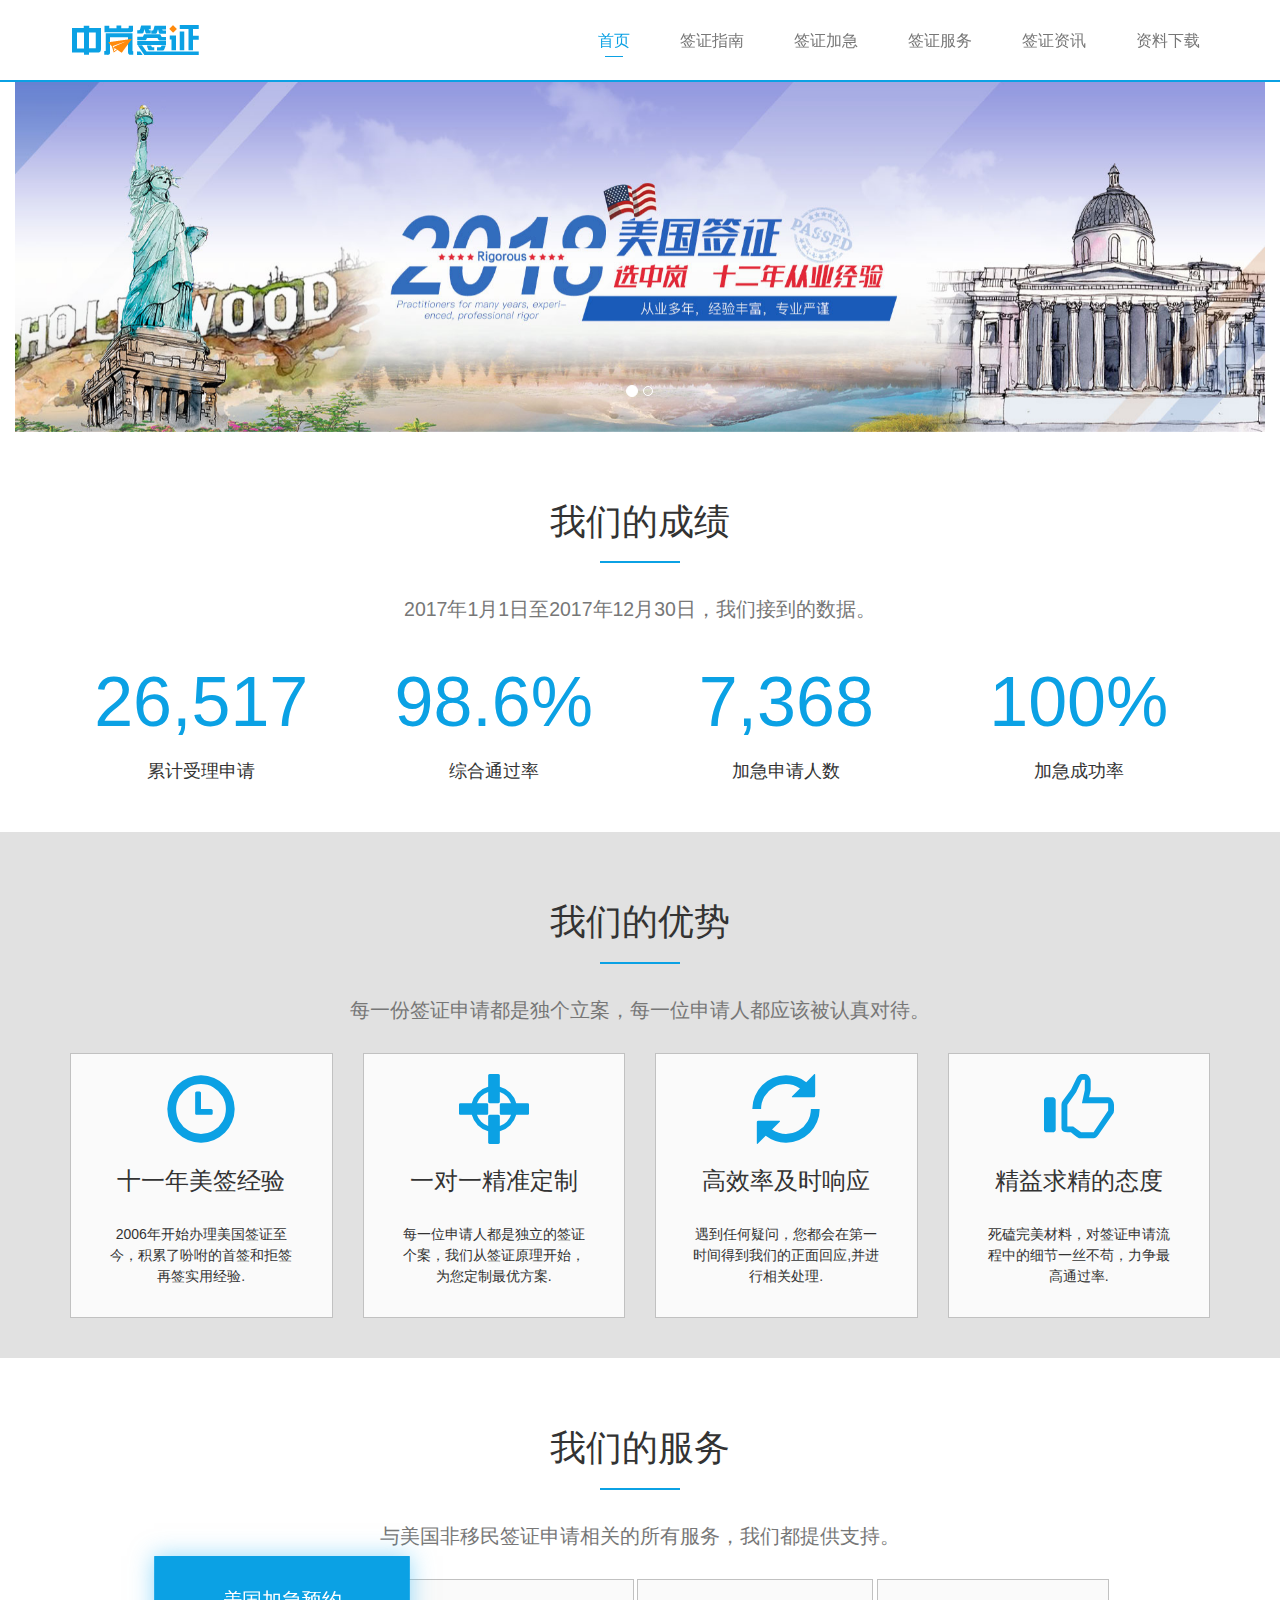
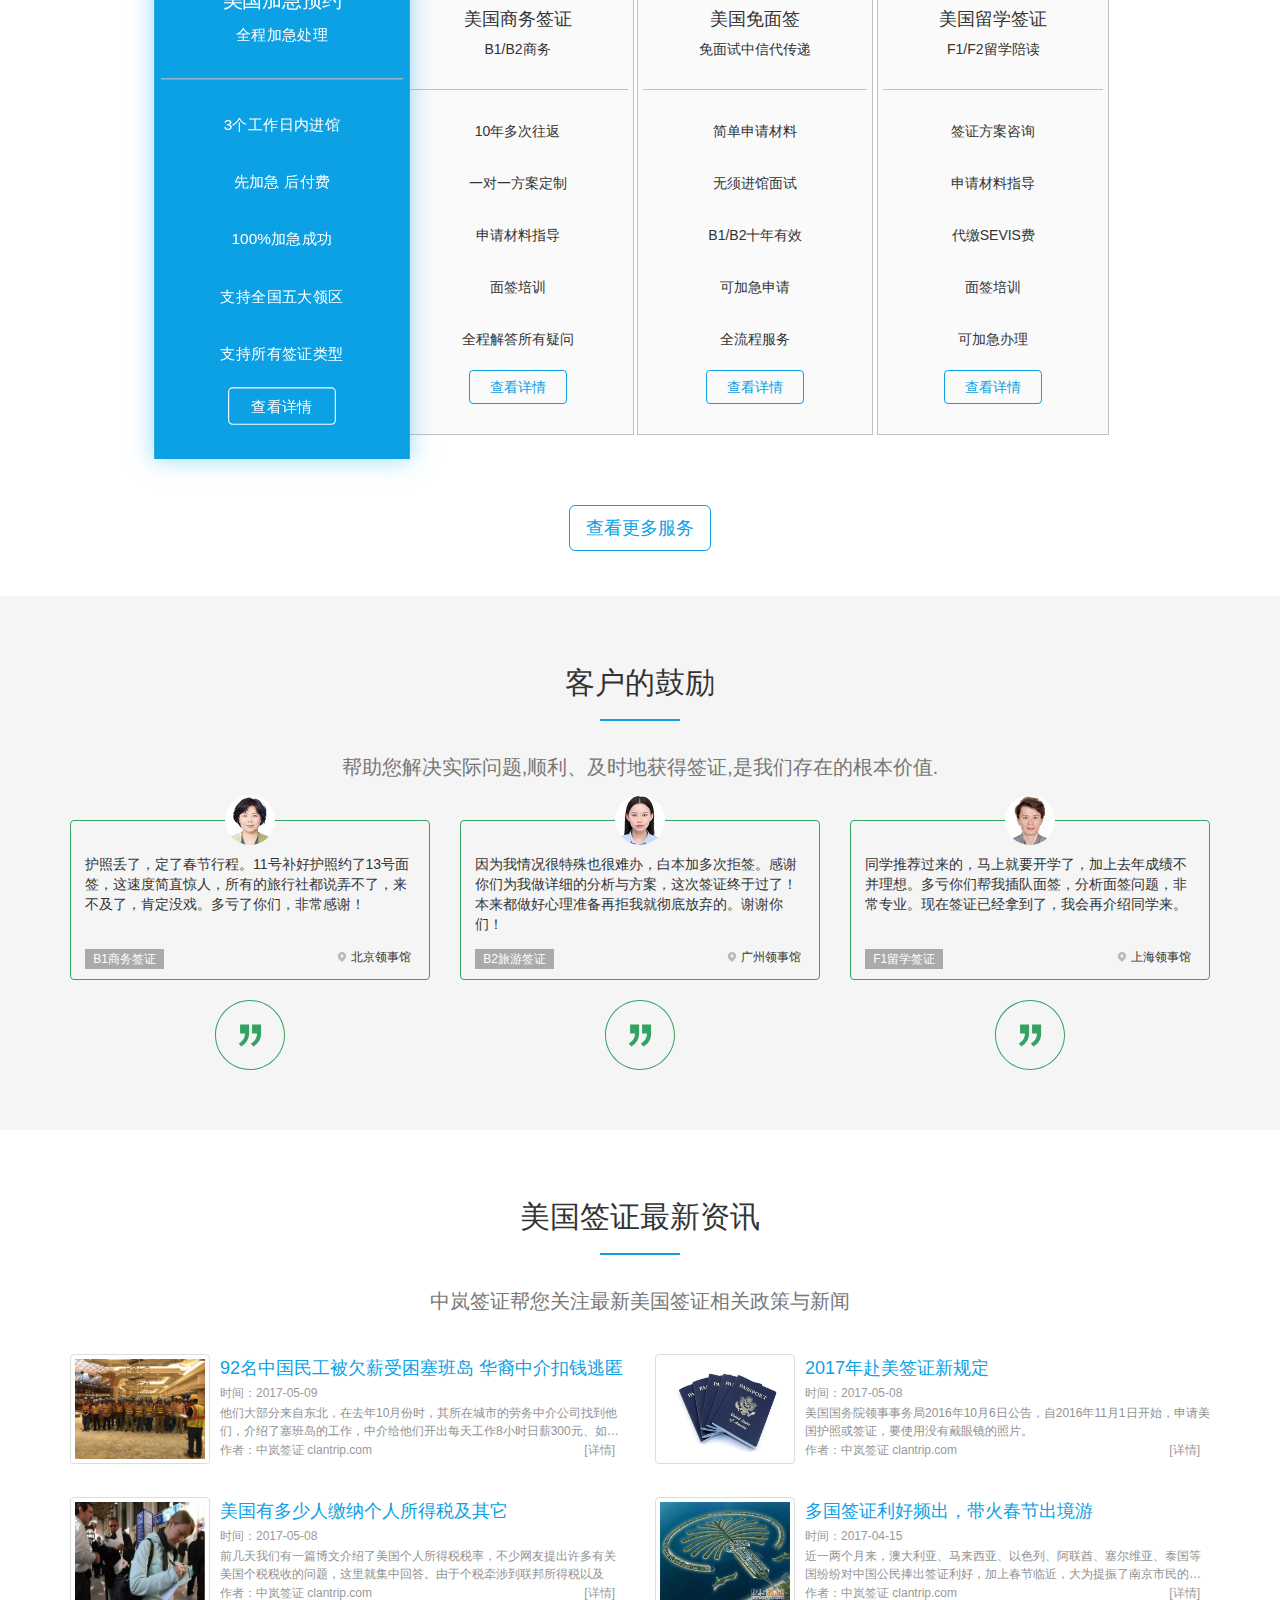
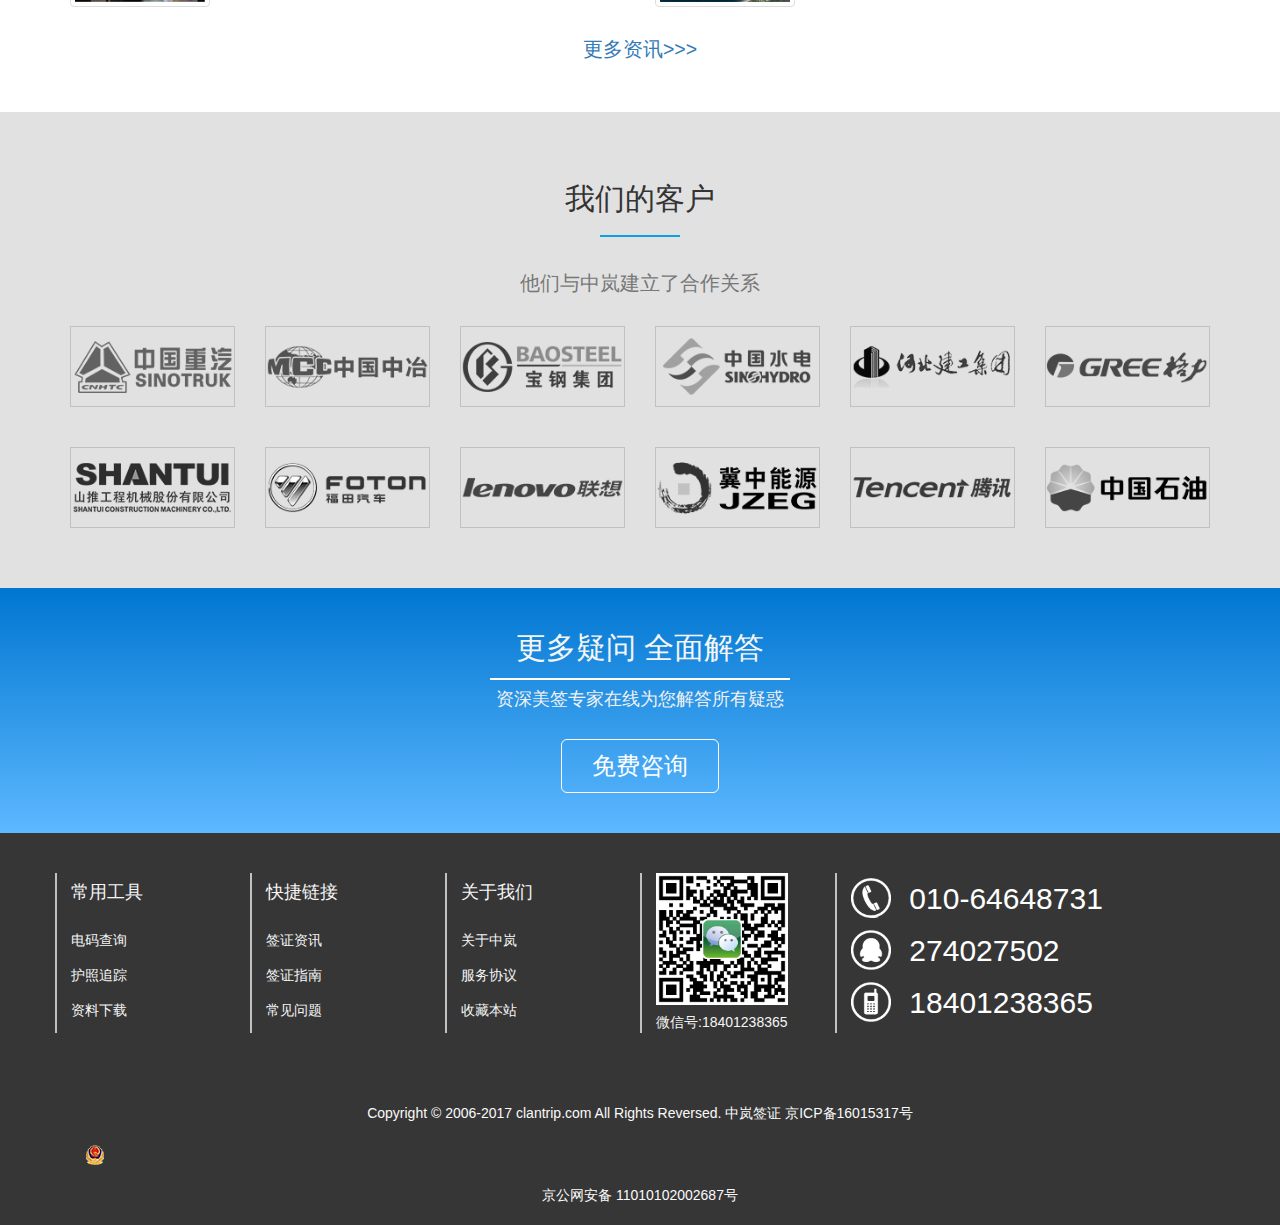
<file: Bootstrap/index.html>
<!DOCTYPE html>
<html lang="en">
<head>
	<meta charset="UTF-8">
	<meta name="viewport" content="width=device-width, initial-scale=1.0, maximum-scale=1.0,minimum-scale=1.0,user-scalable=0" />
	<title>中岚签证</title>
	<link rel="stylesheet" href="./lib/bootstrap/css/bootstrap.css">
	<link rel="stylesheet" href="./中岚签证.css">
</head>
<body>
	<!-- 导航条开始 -->
	<div class="navbar navbar-default navbar-fixed-top">
		<div class="container">
			<div class="navbar-header">
				<button type="button" class="navbar-toggle collapsed" data-toggle="collapse" data-target="#my-navbar">
					<span class="icon-bar"></span>
					<span class="icon-bar"></span>
					<span class="icon-bar"></span>
				</button>
				<a href="#" class="navbar-brand"><img src="./img/logo.png" alt="中岚签证"></a>
			</div>
			<div class="collapse navbar-collapse" id="my-navbar">
				<ul class="nav navbar-nav navbar-right">
					<li class="active"><a href="#">首页</a>
						<p class="line-top hidden-xs"></p></li>
					<li><a href="#">签证指南</a></li>
					<li><a href="#">签证加急</a></li>
					<li><a href="#">签证服务</a></li>
					<li><a href="#">签证资讯</a></li>
					<li class="hidden-sm"><a href="#">资料下载</a></li>
				</ul>
			</div>
		</div>
	</div>
	<!-- 导航条结束 -->

	<!-- 轮播开始 -->
	<div class="container-fluid">
		<div id="carousel-example-generic" class="carousel slide my-slide" data-ride="carousel">
			<ol class="carousel-indicators">
				<li data-target="#carousel-example-generic" data-slide-to="0" class="active"></li>
				<li data-target="#carousel-example-generic" data-slide-to="1"></li>
			</ol>
			<div class="carousel-inner">
				<div class="item active">
					<img src="./img/banner1.jpg" alt="美国签证代办">
				</div>
				<div class="item">
					<img src="./img/banner2.jpg" alt="美国签证加急预购">
				</div>
			</div>
		</div>
	</div>
	
	<!-- 轮播结束 -->

	<!-- 我们的成绩开始-->
	<div class=" our our-grade">
		<div class="container">
			<div class="row">
				<div class="col-sm-12 main-title">
					<h1>我们的成绩</h1>
					<p class="line-big"></p>
					<h2>
						<small>2017年1月1日至2017年12月30日，我们接到的数据。</small>
					</h2>
				</div>
				<div class="col-sm-3 our-data sum-apply">
					<div class="number-wrapper">
						<span id="sum-apply" class="run-number" data-to="240">26,517</span>
					</div>
					<h4>累计受理申请</h4>
				</div>
				<div class="col-sm-3 our-data sum-rate">
					<div class="number-wrapper">
						<span id="sum-rate" class="run-number" data-to="240">98.6%</span>
					</div>
					<h4>综合通过率</h4>
				</div>
				<div class="col-sm-3 our-data sum-urgent">
					<div class="number-wrapper">
						<span id="sum-urgent" class="run-number" data-to="240">7,368</span>
					</div>
					<h4>加急申请人数</h4>
				</div>
				<div class="col-sm-3 our-data urgent-rate">
					<div class="number-wrapper">
						<span id="urgent-rate" class="run-number" data-to="240">100%</span>
					</div>
					<h4>加急成功率</h4>
				</div>
			</div>
			</div>
		</div>
	</div>
	<!-- 我们的成绩结束-->

	<!-- 我们的优势开始 -->
	<div class="our our-whyus">
		<div class="container">
			<div class="row">
				<div class="col-sm-12 main-title">
					<h1>我们的优势</h1>
					<p class="line-big"></p>
					<h2>
						<small>每一份签证申请都是独个立案，每一位申请人都应该被认真对待。</small>
					</h2>
				</div>
				<div class="col-sm-3 col-xs-12 col-lg-3 col-md-3">
					<div class="our-whyus-item">
						<span class="glyphicon glyphicon-time"></span>
						<h3>十一年美签经验</h3>
						<p>2006年开始办理美国签证至今，积累了吩咐的首签和拒签再签实用经验.</p>
					</div>
				</div>
				<div class="col-sm-3 col-xs-12 col-lg-3 col-md-3">
					<div class="our-whyus-item">
						<span class="glyphicon glyphicon-screenshot"></span>
						<h3>一对一精准定制</h3>
						<p>每一位申请人都是独立的签证个案，我们从签证原理开始，为您定制最优方案.</p>
					</div>
				</div>
				<div class="col-sm-3 col-xs-12 col-lg-3 col-md-3">
					<div class="our-whyus-item">
						<span class="glyphicon glyphicon-refresh"></span>
						<h3>高效率及时响应</h3>
						<p>遇到任何疑问，您都会在第一时间得到我们的正面回应,并进行相关处理.</p>
					</div>
				</div>
				<div class="col-sm-3 col-xs-12 col-lg-3 col-md-3">
					<div class="our-whyus-item">
						<span class="glyphicon glyphicon-thumbs-up"></span>
						<h3>精益求精的态度</h3>
						<p>死磕完美材料，对签证申请流程中的细节一丝不苟，力争最高通过率.</p>
					</div>
				</div>
			</div>
		</div>
	</div>
	<!-- 我们的优势结束 -->

	<!-- 我们的服务开始 -->
	<div class="our our-service">
		<div class="container">
			<div class="row">
				<div class="col-sm-12 main-title">
					<h1>我们的服务</h1>
					<p class="line-big"></p>
					<h2>
						<small>与美国非移民签证申请相关的所有服务，我们都提供支持。</small>
					</h2>
				</div>
				<div class="col-sm-12 text-center card-box">
					<ul class="card-area list-inline">
						<li class="card-item card-active">
							<div class="card-title">
								<h4>美国加急预约</h4>
								<p>全程加急处理</p>
							</div>
							<div class="card-content">
								<p>3个工作日内进馆</p>
								<p>先加急 后付费</p>
								<p>100%加急成功</p>
								<p>支持全国五大领区</p>
								<p>支持所有签证类型</p>
								<a href="#" class="btn btn-outline-blue">查看详情</a>
							</div>
						</li>
						<li class="card-item">
							<div class="card-title">
								<h4>美国商务签证</h4>
								<p>B1/B2商务</p>
							</div>
							<div class="card-content">
								<p>10年多次往返</p>
								<p>一对一方案定制</p>
								<p>申请材料指导</p>
								<p>面签培训</p>
								<p>全程解答所有疑问</p>
								<a href="#" class="btn btn-outline-blue">查看详情</a>
							</div>
						</li>
						<li class="card-item">
							<div class="card-title">
								<h4>美国免面签</h4>
								<p>免面试中信代传递</p>
							</div>
							<div class="card-content">
								<p>简单申请材料</p>
								<p>无须进馆面试</p>
								<p>B1/B2十年有效</p>
								<p>可加急申请</p>
								<p>全流程服务</p>
								<a href="#" class="btn btn-outline-blue">查看详情</a>
							</div>
						</li>
						<li class="card-item">
							<div class="card-title">
								<h4>美国留学签证</h4>
								<p>F1/F2留学陪读</p>
							</div>
							<div class="card-content">
								<p>签证方案咨询</p>
								<p>申请材料指导</p>
								<p>代缴SEVIS费</p>
								<p>面签培训</p>
								<p>可加急办理</p>
								<a href="#" class="btn btn-outline-blue">查看详情</a>
							</div>
						</li>
					</ul>
				</div>
				<div class="col-sm-12 text-center">
					<a href="#" class="btn btn-outline-blue btn-lg">查看更多服务</a>
				</div>
			</div>
		</div>
	</div>
	<!-- 我们的服务结束 -->

	<!-- 客户的鼓励开始 -->
	<div class="our our-example">
		<div class="container">
			<div class="row">
				<div class="col-sm-12 main-title">
					<h2>客户的鼓励</h2>
					<p class="line line-big"></p>
					<h2>
						<small>帮助您解决实际问题,顺利、及时地获得签证,是我们存在的根本价值.</small>
					</h2>
				</div>
				<div class="col-sm-4 our-example-box">
					<div class="our-example-popover">
						<div class="prpover top">
							<div class="arrow"></div>
							<h3 class="popover-title-touxiang">
								<img style="width:50px;height: 50px;" src="./img/pingjia1.jpg" class="img-circle" alt="">
							</h3>
							<div class="popover-content">
								<p class="popover-content-text">
									护照丢了，定了春节行程。11号补好护照约了13号面签，这速度简直惊人，所有的旅行社都说弄不了，来不及了，肯定没戏。多亏了你们，非常感谢！
								</p>
								<div class="popover-content-tag">
									<span class="bingzhong">B1商务签证</span>
									<div class="position-address">
										<figure class="position-icon"></figure>
										<span>北京领事馆</span>
									</div>
								</div>
							</div>
						</div>
					</div>
					<figure class="glly-icon ac-figure-icon"></figure>
				</div>
				<div class="col-sm-4 our-example-box">
					<div class="our-example-popover">
						<div class="prpover top">
							<div class="arrow"></div>
							<h3 class="popover-title-touxiang">
								<img style="width:50px;height: 50px;" src="./img/pingjia2.jpg" class="img-circle" alt="">
							</h3>
							<div class="popover-content">
								<p class="popover-content-text">
									因为我情况很特殊也很难办，白本加多次拒签。感谢你们为我做详细的分析与方案，这次签证终于过了！本来都做好心理准备再拒我就彻底放弃的。谢谢你们！
								</p>
								<div class="popover-content-tag">
									<span class="bingzhong">B2旅游签证</span>
									<div class="position-address">
										<figure class="position-icon"></figure>
										<span>广州领事馆</span>
									</div>
								</div>
							</div>
						</div>
					</div>
					<figure class="glly-icon ac-figure-icon"></figure>
				</div>
				<div class="col-sm-4 our-example-box">
					<div class="our-example-popover">
						<div class="prpover top">
							<div class="arrow"></div>
							<h3 class="popover-title-touxiang">
								<img style="width:50px;height: 50px;" src="./img/pingjia3.jpg" class="img-circle" alt="">
							</h3>
							<div class="popover-content">
								<p class="popover-content-text">
									同学推荐过来的，马上就要开学了，加上去年成绩不并理想。多亏你们帮我插队面签，分析面签问题，非常专业。现在签证已经拿到了，我会再介绍同学来。
								</p>
								<div class="popover-content-tag">
									<span class="bingzhong">F1留学签证</span>
									<div class="position-address">
										<figure class="position-icon"></figure>
										<span>上海领事馆</span>
									</div>
								</div>
							</div>
						</div>
					</div>
					<figure class="glly-icon ac-figure-icon"></figure>
				</div>
			</div>
		</div>
	</div>
	<!-- 客户的鼓励结束 -->

	<!-- 美国签证最新资讯开始 -->
	<div class="our our-news">
		<div class="container">
			<div class="row">
				<div class="col-sm-12 main-title">
					<h2>美国签证最新资讯</h2>
					<p class="line-big"></p>
					<h2>
						<small>中岚签证帮您关注最新美国签证相关政策与新闻</small>
					</h2>
				</div>
				<div class="col-sm-6">
					<div class="media our-news-item">
						<div class="media-left">
							<a href="#" class="thumbnail">
								<img src="./img/left1.jpg" alt="">
							</a>
						</div>
						<div class="media-body">
							<a href="#">
								<h4 class="media-heading">
									92名中国民工被欠薪受困塞班岛 华裔中介扣钱逃匿
								</h4>
							</a>
							<div class="dynamic-li">
								<span>时间：2017-05-09</span>
							</div>
							<p>
								他们大部分来自东北，在去年10月份时，其所在城市的劳务中介公司找到他们，介绍了塞班岛的工作，中介给他们开出每天工作8小时日薪300元、如果加班每小时50元的待遇。民工称他们当时也没
							</p>
							<div class="dynamic-li">
								<a href="#">[详情]</a>
								<span>
									作者：中岚签证
									<span class="hidden-xs">clantrip.com</span>
								</span>
							</div>
						</div>
					</div>
				</div>
				<div class="col-sm-6">
					<div class="media our-news-item">
						<div class="media-left">
							<a href="#" class="thumbnail">
								<img src="./img/left2.png" alt="">
							</a>
						</div>
						<div class="media-body">
							<a href="#">
								<h4 class="media-heading">
									2017年赴美签证新规定
								</h4>
							</a>
							<div class="dynamic-li">
								<span>时间：2017-05-08 </span>
							</div>
							<p>
								美国国务院领事事务局2016年10月6日公告，自2016年11月1日开始，申请美国护照或签证，要使用没有戴眼镜的照片。
							</p>
							<div class="dynamic-li">
								<a href="#">[详情]</a>
								<span>
									作者：中岚签证
									<span class="hidden-xs">clantrip.com</span>
								</span>
							</div>
						</div>
					</div>
				</div>
				<div class="col-sm-6">
					<div class="media our-news-item">
						<div class="media-left">
							<a href="#" class="thumbnail">
								<img src="./img/left3.jpg" alt="">
							</a>
						</div>
						<div class="media-body">
							<a href="#">
								<h4 class="media-heading">
									美国有多少人缴纳个人所得税及其它
								</h4>
							</a>
							<div class="dynamic-li">
								<span>时间：2017-05-08 </span>
							</div>
							<p>
								前几天我们有一篇博文介绍了美国个人所得税税率，不少网友提出许多有关美国个税税收的问题，这里就集中回答。由于个税牵涉到联邦所得税以及 
							</p>
							<div class="dynamic-li">
								<a href="#">[详情]</a>
								<span>
									作者：中岚签证
									<span class="hidden-xs">clantrip.com</span>
								</span>
							</div>
						</div>
					</div>
				</div>
				<div class="col-sm-6">
					<div class="media our-news-item">
						<div class="media-left">
							<a href="#" class="thumbnail">
								<img src="./img/left4.jpg" alt="">
							</a>
						</div>
						<div class="media-body">
							<a href="#">
								<h4 class="media-heading">
									多国签证利好频出，带火春节出境游
								</h4>
							</a>
							<div class="dynamic-li">
								<span>时间：2017-04-15 </span>
							</div>
							<p>
								近一两个月来，澳大利亚、马来西亚、以色列、阿联酋、塞尔维亚、泰国等国纷纷对中国公民捧出签证利好，加上春节临近，大为提振了南京市民的旅游热情。记者从旅游市场上获悉，春节期间
							</p>
							<div class="dynamic-li">
								<a href="#">[详情]</a>
								<span>
									作者：中岚签证
									<span class="hidden-xs">clantrip.com</span>
								</span>
							</div>
						</div>
					</div>
				</div>
				<div class="col-sm-12 our-news-more">
					<h2>
						<small><a href="#">更多资讯>>></a></small>
					</h2>
				</div>
			</div>
		</div>
	</div>
	<!-- 美国签证最新资讯结束 -->

	<!-- 我们的客户开始 -->
	<div class="our our-client">
		<div class="container">
			<div class="row">
				<div class="col-sm-12 main-title">
					<h2>我们的客户</h2>
					<p class="line-big"></p>
					<h2>
						<small>他们与中岚建立了合作关系</small>
					</h2>
				</div>
				<div class="col-xs-4 col-sm-3 col-md-2 our-client-item">
					<div class="our-client-logo">
						<img class="img-responsive" src="./img/client1.png" alt="">
					</div>
				</div>
				<div class="col-xs-4 col-sm-3 col-md-2 our-client-item">
					<div class="our-client-logo">
						<img class="img-responsive" src="./img/client2.png" alt="">
					</div>
				</div>
				<div class="col-xs-4 col-sm-3 col-md-2 our-client-item">
					<div class="our-client-logo">
						<img class="img-responsive" src="./img/client3.png" alt="">
					</div>
				</div>
				<div class="col-xs-4 col-sm-3 col-md-2 our-client-item">
					<div class="our-client-logo">
						<img class="img-responsive" src="./img/client4.png" alt="">
					</div>
				</div>
				<div class="col-xs-4 col-sm-3 col-md-2 our-client-item">
					<div class="our-client-logo">
						<img class="img-responsive" src="./img/client5.png" alt="">
					</div>
				</div>
				<div class="col-xs-4 col-sm-3 col-md-2 our-client-item">
					<div class="our-client-logo">
						<img class="img-responsive" src="./img/client6.png" alt="">
					</div>
				</div>
				<div class="col-xs-4 col-sm-3 col-md-2 our-client-item">
					<div class="our-client-logo">
						<img class="img-responsive" src="./img/client7.png" alt="">
					</div>
				</div>
				<div class="col-xs-4 col-sm-3 col-md-2 our-client-item">
					<div class="our-client-logo">
						<img class="img-responsive" src="./img/client8.png" alt="">
					</div>
				</div>
				<div class="col-xs-4 col-sm-3 col-md-2 our-client-item">
					<div class="our-client-logo">
						<img class="img-responsive" src="./img/client9.png" alt="">
					</div>
				</div>
				<div class="col-xs-4 col-sm-3 col-md-2 our-client-item">
					<div class="our-client-logo">
						<img class="img-responsive" src="./img/client10.png" alt="">
					</div>
				</div>
				<div class="col-xs-4 col-sm-3 col-md-2 our-client-item">
					<div class="our-client-logo">
						<img class="img-responsive" src="./img/client11.png" alt="">
					</div>
				</div>
				<div class="col-xs-4 col-sm-3 col-md-2 our-client-item">
					<div class="our-client-logo">
						<img class="img-responsive" src="./img/client12.png" alt="">
					</div>
				</div>
			</div>
		</div>
	</div>
	<!-- 我们的客户结束 -->

	<!-- 更多疑问全面解答开始 -->
	<div class="contact-banner">
		<div class="container">
			<div class="row">
				<div class="col-sm-12 contact-banner-box">
					<h2>更多疑问 全面解答</h2>
					<h4>资深美签专家在线为您解答所有疑惑</h4>
					<a href="#" class="btn btn-lg web-chat">免费咨询</a>
				</div>
			</div>
		</div>
	</div>
	<!-- 更多疑问全面解答结束 -->

	<!-- 页脚开始 -->
	<div id="footer">
		<div class="container">
			<div class="row">
				<div class="col-sm-2 col-xs-6 footer-item">
					<div class="footer-list">
						<h4>常用工具</h4>
						<ul>
							<li><a href="#">电码查询</a></li>
							<li><a href="#">护照追踪</a></li>
							<li><a href="#">资料下载</a></li>
						</ul>
					</div>
				</div>
				<div class="col-sm-2 col-xs-6 footer-item">
					<div class="footer-list">
						<h4>快捷链接</h4>
						<ul>
							<li><a href="#">签证资讯</a></li>
							<li><a href="#">签证指南</a></li>
							<li><a href="#">常见问题</a></li>
						</ul>
					</div>
				</div>
				<div class="col-sm-2 col-xs-6 footer-item">
					<div class="footer-list">
						<h4>关于我们</h4>
						<ul>
							<li><a href="#">关于中岚</a></li>
							<li><a href="#">服务协议</a></li>
							<li><a href="#">收藏本站</a></li>
						</ul>
					</div>
				</div>
				<div class="col-sm-2 col-xs-6 footer-item">
					<div class="footer-wechat">
						<img class="img-responsive" src="./img/wechat.png" alt="">
						<p>微信<span class="hidden-sm">号:</span>18401238365</p>
					</div>
				</div>
				<div class="col-xs-12 col-sm-4 footer-item footer-item-last">
					<div class="footer-contact">
						<h2>
							<img src="./img/phone.png" alt="">
							010-64648731
						</h2>
						<h2>
							<img src="./img/qq.png" alt="">
							274027502
						</h2>
						<h2>
							<img src="./img/mob.png" alt="">
							18401238365
						</h2>
					</div>
				</div>
			</div>
			<div class="col-sm-12 footer2">
				<p>Copyright © 2006-2017 clantrip.com All Rights Reversed. 中岚签证 <a href="#">京ICP备16015317号</a>
				</p>
				<div>
					<a href="#">
						<img src="./img/ghs.png" alt="">
						<p>京公网安备 11010102002687号</p>
					</a>
				</div>
			</div>
		</div>
	</div>
	<!-- 页脚结束 -->
	<script src="./lib/jquery/jquery-3.3.1.js"></script>
	<script src="./lib/bootstrap/js/bootstrap.js"></script>
	<script>
		$('.card-item').mousemove(function(){
			$(this).addClass('card-active');
			$(this).siblings().removeClass('card-active');
		});
	</script>
</body>
</html>
</file>
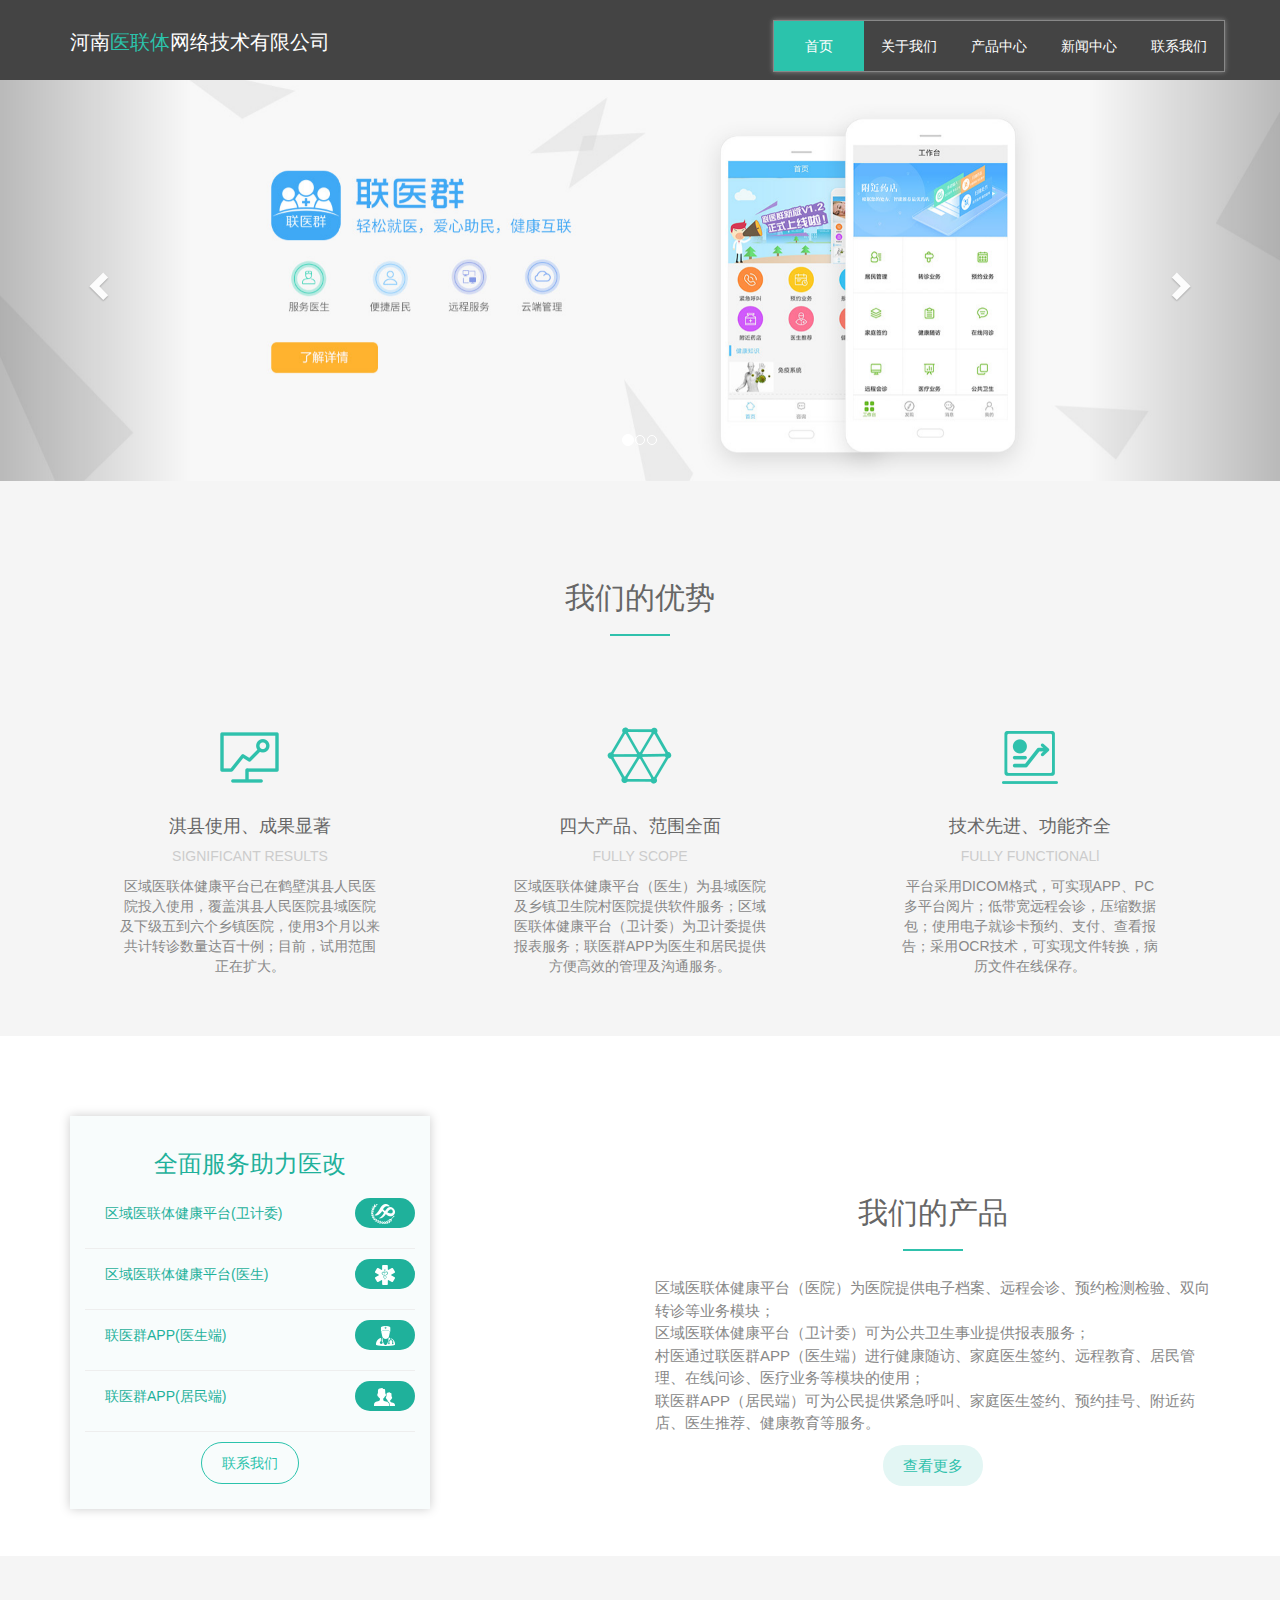
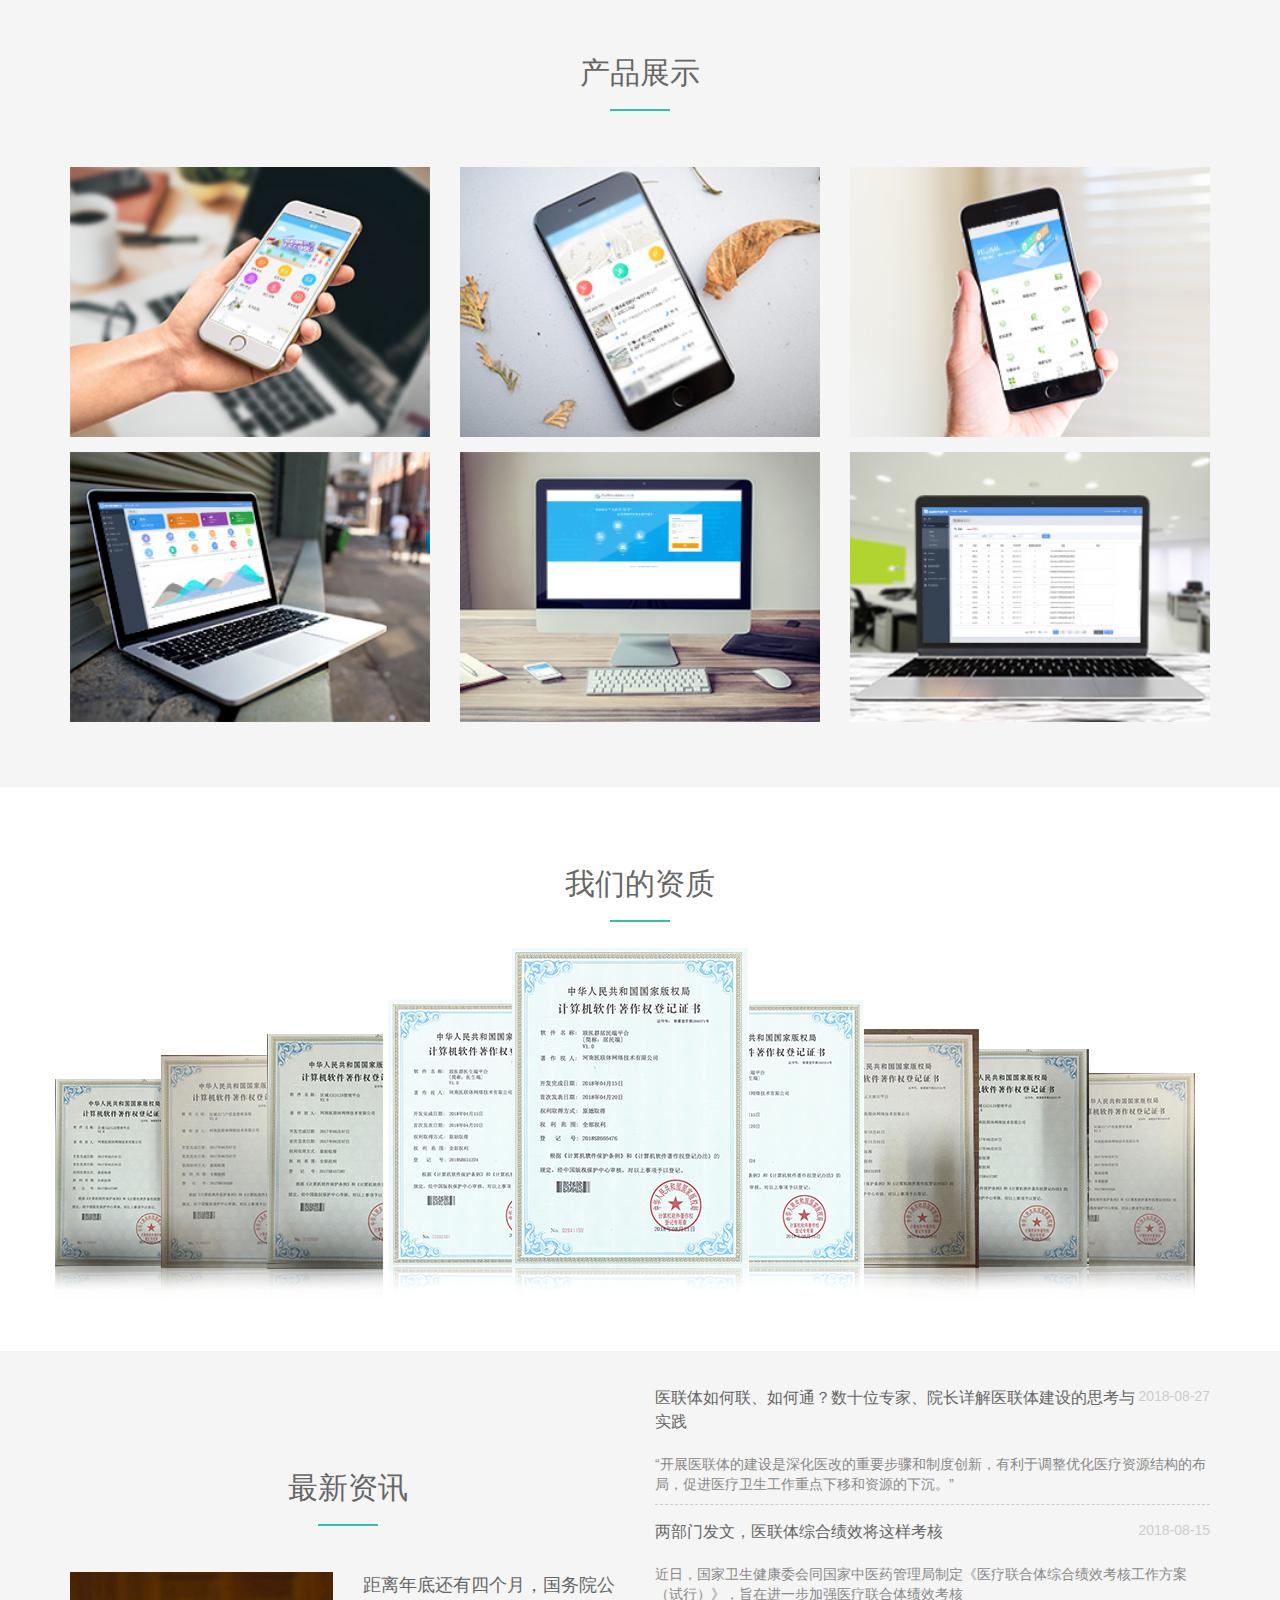
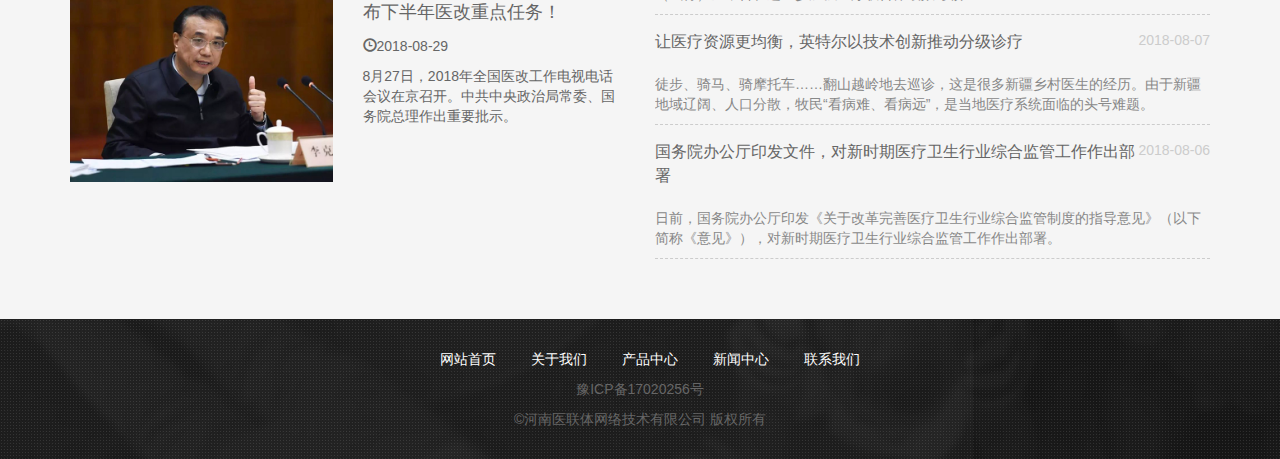
<file: YiLianTi/pages/index.html>
<!DOCTYPE html><html lang="en"><head><meta charset="UTF-8"><meta name="viewport" content="width=device-width,initial-scale=1"><meta http-equiv="X-UA-Compatible" content="ie=edge"><title>河南医联体网络技术有限公司</title><link rel="stylesheet" href="../lib/bootstrap/css/bootstrap.css"><link rel="stylesheet" href="../css/index.css"></head><body data-spy="scroll" data-offset="0"><!-- 导航栏开始 --><nav class="navbar navbar-custom navbar-fixed-top" data-spy="affix" data-offset-top="1"><div class="container"><div class="navbar-header"><button type="button" class="navbar-toggle collapsed" data-toggle="collapse" data-target="#bs-example-navbar-collapse-1" aria-expanded="false"><span class="sy-only"></span> <span class="icon-bar"></span> <span class="icon-bar"></span> <span class="icon-bar"></span></button> <a href="#" class="navbar-brand"><h1>河南<span>医联体</span>网络技术有限公司</h1></a></div><div class="collapse navbar-collapse" id="bs-example-navbar-collapse-1"><ul class="bei nav navbar-nav navbar-right"><li class="rng"></li><li class="sbsw"><a href="./index.html">首页</a></li><li class="sbsw1"><a href="./About-Us.html">关于我们</a></li><li class="sbsw2"><a href="./product.html">产品中心</a></li><li class="sbsw3"><a href="./news.html">新闻中心</a></li><li class="sbsw4"><a href="/pages/contact.html">联系我们</a></li></ul></div></div></nav><!-- 导航栏结束 --><!-- 轮播图开始 --><div class="mycarousel" style="margin-top:80px;"><div class="container-fluid col-sm-12"><div class="row"><div id="carousel-example-generic" class="carousel slide" data-ride="carousel"><ol class="carousel-indicators"><li data-target="#carousel-example-generic" data-slide-to="0" class="active"></li><li data-target="#carousel-example-generic" data-slide-to="1"></li><li data-target="#carousel-example-generic" data-slide-to="2"></li></ol><div class="carousel-inner" role="listbox"><div class="item active"><img src="../images/banner/banner1.jpg" alt=""></div><div class="item"><img src="../images/banner/banner2.jpg" alt=""></div><div class="item"><img src="../images/banner/banner3.jpg" alt=""></div></div><a href="#carousel-example-generic" role="button" data-slide="prev" class="left carousel-control"><span class="glyphicon glyphicon-chevron-left" aria-hidden="true"></span> <span class="sr-only">Previous</span> </a><a href="#carousel-example-generic" role="button" data-slide="next" class="right carousel-control"><span class="glyphicon glyphicon-chevron-right" aria-hidden="true"></span> <span class="sr-only">Next</span></a></div></div></div></div><!-- 轮播图结束 --><!-- 我们的优势开始 --><div class="our our-whyus"><div class="container"><div class="row"><div class="col-sm-12 main-title"><h2>我们的优势</h2><p class="line-big"></p></div><div class="col-sm-4 col-xs-12"><div class="honty"><div class="ty1"><img src="../images/index/A1.png" alt=""><h3>淇县使用、成果显著</h3><p>SIGNIFICANT RESULTS</p></div><p>区域医联体健康平台已在鹤壁淇县人民医院投入使用，覆盖淇县人民医院县域医院及下级五到六个乡镇医院，使用3个月以来共计转诊数量达百十例；目前，试用范围正在扩大。</p></div></div><div class="col-sm-4 col-xs-12"><div class="honty"><div class="ty1"><img src="../images/index/B1.png" alt=""><h3>四大产品、范围全面</h3><p>FULLY SCOPE</p></div><p>区域医联体健康平台（医生）为县域医院及乡镇卫生院村医院提供软件服务；区域医联体健康平台（卫计委）为卫计委提供报表服务；联医群APP为医生和居民提供方便高效的管理及沟通服务。</p></div></div><div class="col-sm-4 col-xs-12"><div class="honty"><div class="ty1"><img src="../images/index/C1.png" alt=""><h3>技术先进、功能齐全</h3><p>FULLY FUNCTIONALl</p></div><p>平台采用DICOM格式，可实现APP、PC多平台阅片；低带宽远程会诊，压缩数据包；使用电子就诊卡预约、支付、查看报告；采用OCR技术，可实现文件转换，病历文件在线保存。</p></div></div></div></div></div><!-- 我们的优势结束 --><!-- 我们的产品开始 --><div class="our our-charactic"><div class="container"><div class="row"><div class="col-md-4 col-sm-6 col-xs-12"><div class="charList"><h3>全面服务助力医改</h3><ul><li class="clearfix"><div><span><img src="../images/index/A.png" alt=""></span></div><p>区域医联体健康平台(卫计委)</p></li><li class="clearfix"><div><span><img src="../images/index/B.png" alt=""></span></div><p>区域医联体健康平台(医生)</p></li><li class="clearfix"><div><span><img src="../images/index/C.png" alt=""></span></div><p>联医群APP(医生端)</p></li><li class="clearfix"><div><span><img src="../images/index/D.png" alt=""></span></div><p>联医群APP(居民端)</p></li></ul><p class="anNiu"><a href="#" class="btn">联系我们</a></p></div></div><div class="col-md-6 col-md-offset-2 col-sm-6 col-xs-12"><div class="main-title"><h2>我们的产品</h2><p class="line-big"></p></div><div class="charIntr"><p>区域医联体健康平台（医院）为医院提供电子档案、远程会诊、预约检测检验、双向转诊等业务模块；<br>区域医联体健康平台（卫计委）可为公共卫生事业提供报表服务；<br>村医通过联医群APP（医生端）进行健康随访、家庭医生签约、远程教育、居民管理、在线问诊、医疗业务等模块的使用；<br>联医群APP（居民端）可为公民提供紧急呼叫、家庭医生签约、预约挂号、附近药店、医生推荐、健康教育等服务。</p><p class="anNiu"><a href="#" class="btn">查看更多</a></p></div></div></div></div></div><!-- 我们的产品结束 --><!-- 产品展示开始 --><div class="our our-show"><div class="container"><div class="row"><div style="margin-bottom:30px;" class="col-sm-12 main-title"><h2>产品展示</h2><p class="line-big"></p></div><div class="col-sm-4 col-xs-6"><img src="../images/case/case7.jpg" alt=""></div><div class="col-sm-4 col-xs-6"><img src="../images/case/case9.jpg" alt=""></div><div class="col-sm-4 col-xs-6"><img src="../images/case/case8.jpg" alt=""></div><div class="col-sm-4 col-xs-6"><img src="../images/case/case10.jpg" alt=""></div><div class="col-sm-4 col-xs-6"><img src="../images/case/case12.jpg" alt=""></div><div class="col-sm-4 col-xs-6"><img src="../images/case/case11.jpg" alt=""></div></div></div></div><!-- 产品展示结束 --><!-- 我们的资质开始 --><div class="our our-aptitude"><div class="container"><div class="row"><div class="main-title"><h2>我们的资质</h2><p class="line-big"></p></div><!-- <div class="col-sm-3" style="margin-top:20px;"> --> <img class="img-responsive" src="../images/index/E.png" alt=""><!-- </div> --></div></div></div><!-- 我们的资质结束 --><!-- 最新资讯开始 --><div class="our our-news"><div class="container"><div class="row"><div class="col-sm-6 col-xs-12 main-title"><h2>最新资讯</h2><p class="line-big"></p><div class="row"><div class="col-sm-6 col-xs-12"><img style="width: 100%;height: 100%;" class="img-responsive" src="../images/new/new1.jpg" alt=""></div><div class="col-sm-6 col-xs-12"><a href="#"><h3>距离年底还有四个月，国务院公布下半年医改重点任务！</h3></a><p class="newtime"><span class="glyphicon glyphicon-time"></span>2018-08-29</p><p class="newcon">8月27日，2018年全国医改工作电视电话会议在京召开。中共中央政治局常委、国务院总理作出重要批示。</p></div></div></div><div class="col-sm-6 col-xs-12"><ul style="padding: 0;"><li><a href="#"><div><span>2018-08-27</span><h3>医联体如何联、如何通？数十位专家、院长详解医联体建设的思考与实践</h3></div></a><p>“开展医联体的建设是深化医改的重要步骤和制度创新，有利于调整优化医疗资源结构的布局，促进医疗卫生工作重点下移和资源的下沉。”</p></li><li><a href="#"><div><span>2018-08-15</span><h3>两部门发文，医联体综合绩效将这样考核</h3></div><p>近日，国家卫生健康委会同国家中医药管理局制定《医疗联合体综合绩效考核工作方案（试行）》，旨在进一步加强医疗联合体绩效考核</p></a></li><li><a href="#"><div><span>2018-08-07</span><h3>让医疗资源更均衡，英特尔以技术创新推动分级诊疗</h3></div><p>徒步、骑马、骑摩托车……翻山越岭地去巡诊，这是很多新疆乡村医生的经历。由于新疆地域辽阔、人口分散，牧民“看病难、看病远”，是当地医疗系统面临的头号难题。</p></a></li><li><a href="#"><div><span>2018-08-06</span><h3>国务院办公厅印发文件，对新时期医疗卫生行业综合监管工作作出部署</h3></div><p>日前，国务院办公厅印发《关于改革完善医疗卫生行业综合监管制度的指导意见》（以下简称《意见》），对新时期医疗卫生行业综合监管工作作出部署。</p></a></li></ul></div></div></div></div><!-- 最新资讯结束 --><!-- 页脚开始 --><div id="footer"><div class="container"><div class="row"><div class="col-sm-12"><ul class="list-inline"><li><a href="./index.html">网站首页</a></li><li><a href="./About-Us.html">关于我们</a></li><li><a href="./product.html">产品中心</a></li><li><a href="./news.html">新闻中心</a></li><li><a href="./contact.html">联系我们</a></li></ul><p>豫ICP备17020256号</p><p>&copy;河南医联体网络技术有限公司 版权所有</p></div></div></div></div><!-- 页脚结束 --><script src="../lib/jquery/jquery-3.3.1.js"></script><script src="../lib/bootstrap/js/bootstrap.js"></script><script src="../js/index.js"></script></body></html>
</file>
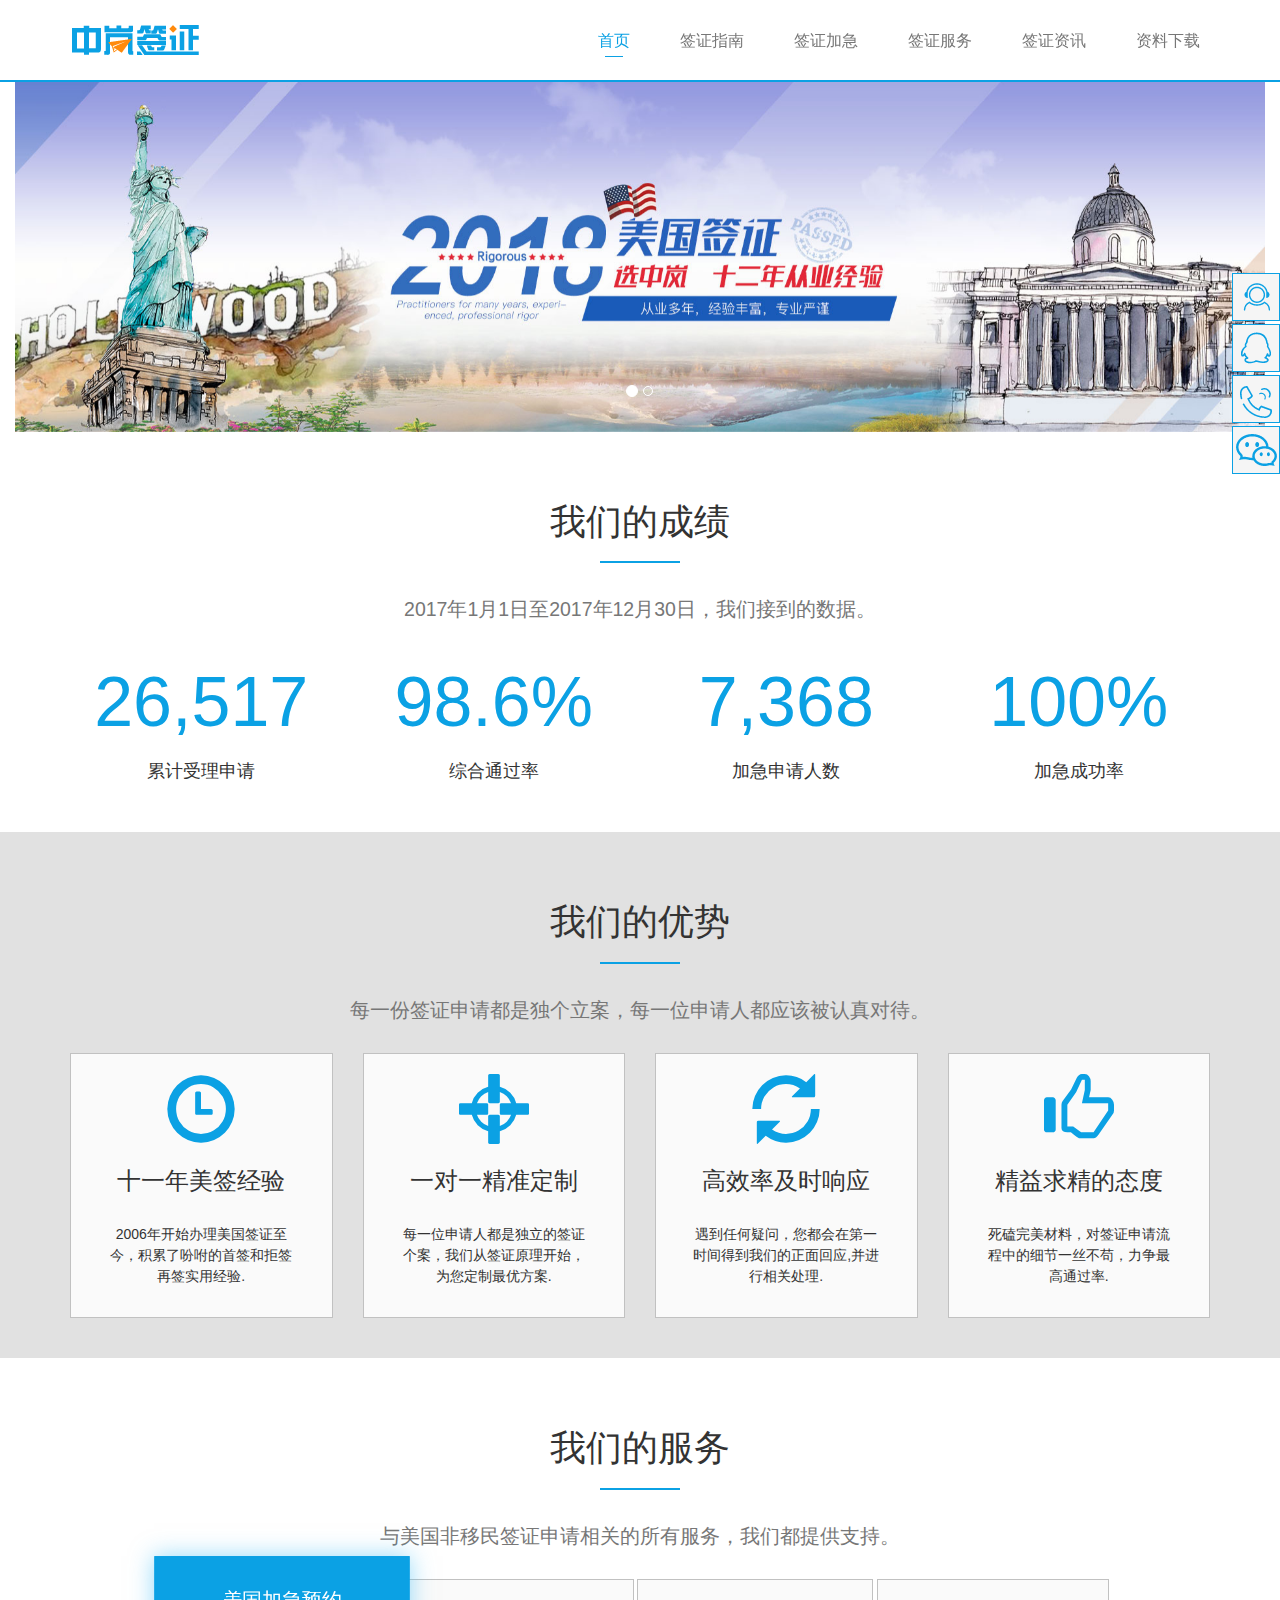
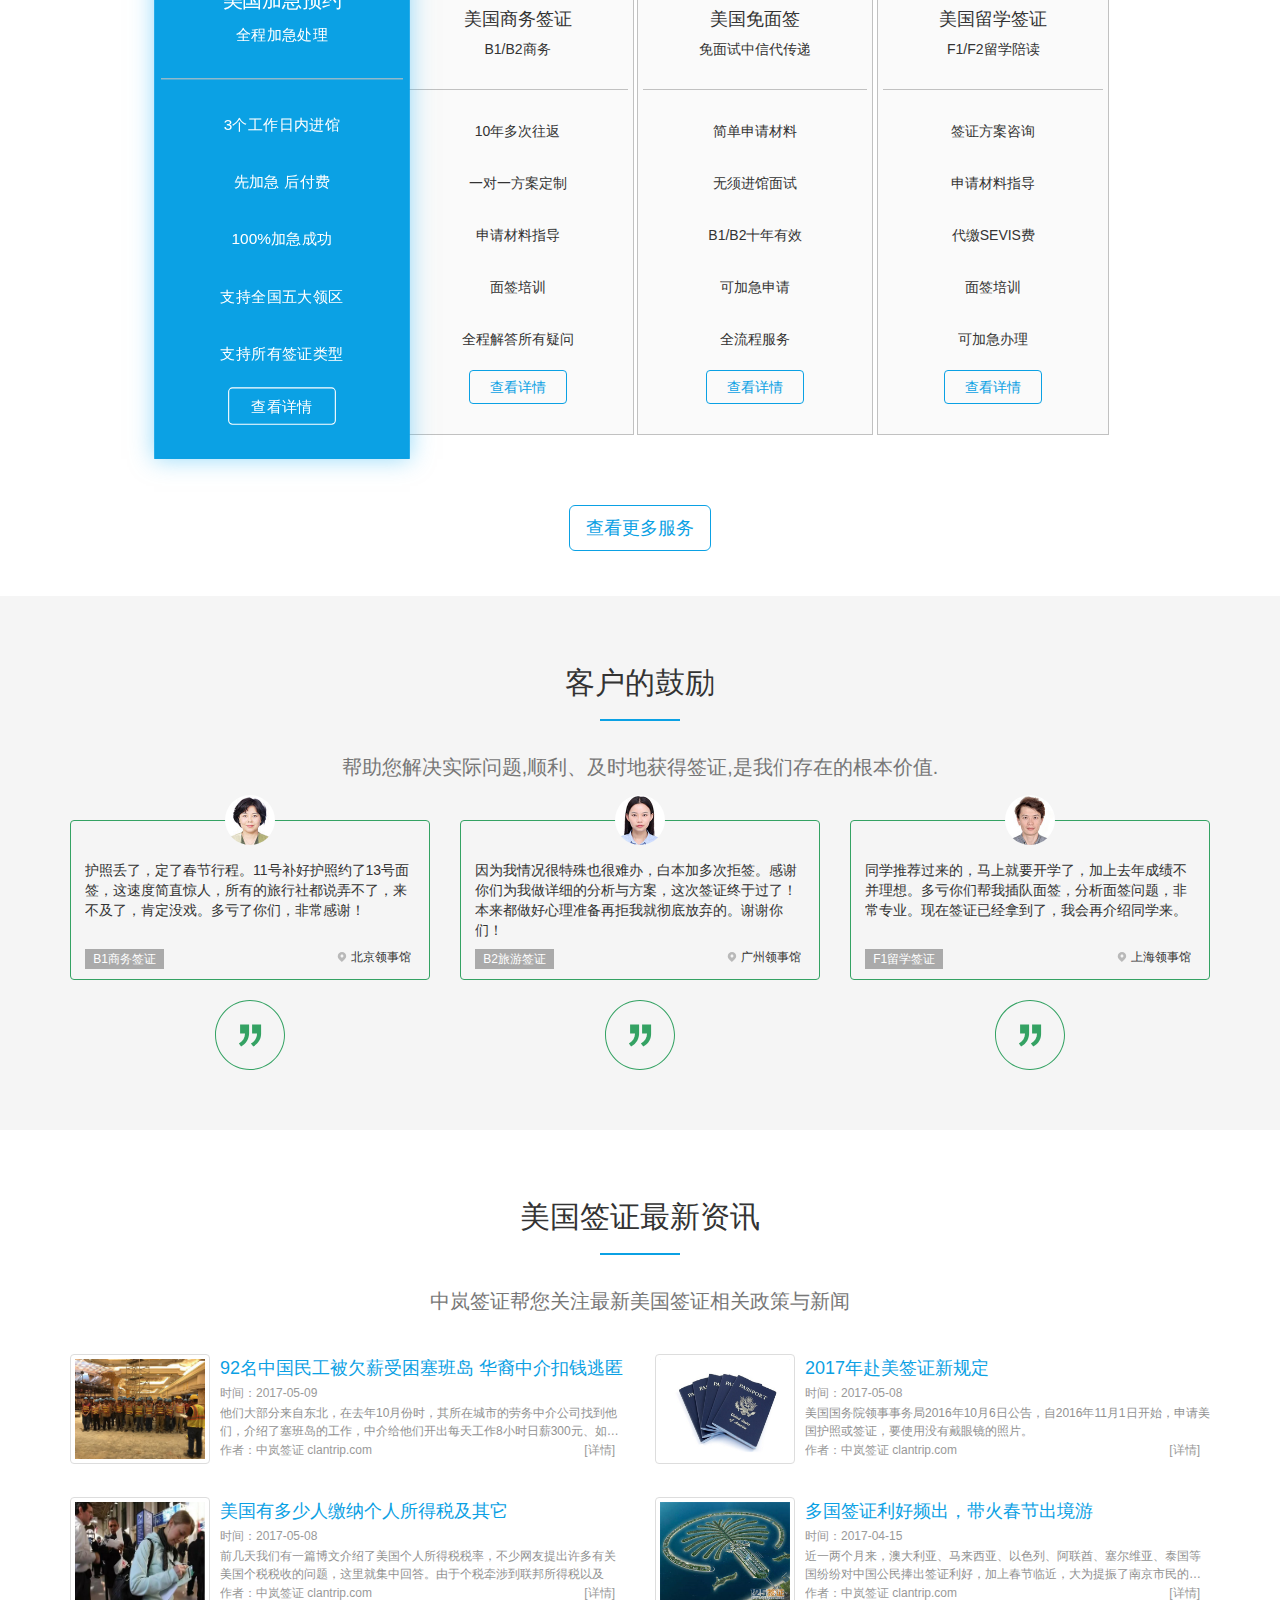
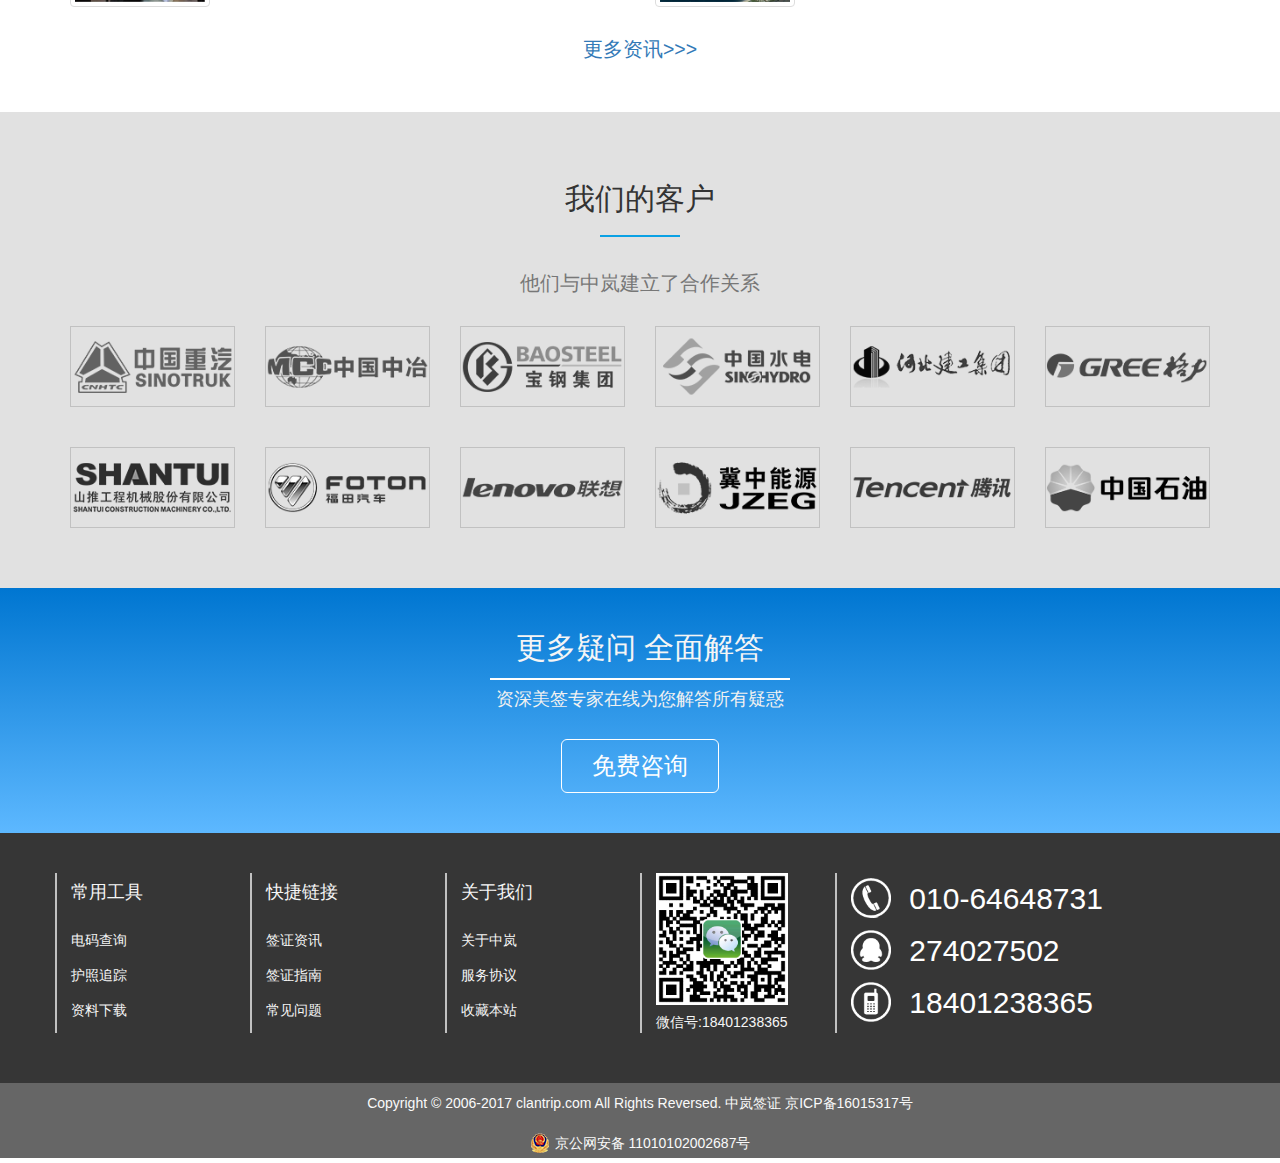
<file: ZhongLan/中岚签证.html>
<!DOCTYPE html>
<html lang="en">
<head>
	<meta charset="UTF-8">
	<meta name="viewport" content="width=device-width, initial-scale=1.0, maximum-scale=1.0,minimum-scale=1.0,user-scalable=0" />
	<title>中岚签证</title>
	<link rel="stylesheet" href="./lib/bootstrap/css/bootstrap.css">
	<link rel="stylesheet" href="./中岚签证.css">
</head>
<body>
	<!-- 导航条开始 -->
	<div class="navbar navbar-default navbar-fixed-top">
		<div class="container">
			<div class="navbar-header">
				<button type="button" class="navbar-toggle collapsed" data-toggle="collapse" data-target="#my-navbar">
					<span class="icon-bar"></span>
					<span class="icon-bar"></span>
					<span class="icon-bar"></span>
				</button>
				<a href="#" class="navbar-brand"><img src="./img/logo.png" alt="中岚签证"></a>
			</div>
			<div class="collapse navbar-collapse" id="my-navbar">
				<ul class="nav navbar-nav navbar-right">
					<li class="active"><a href="#">首页</a>
						<p class="line-top hidden-xs"></p></li>
					<li><a href="#">签证指南</a></li>
					<li><a href="#">签证加急</a></li>
					<li><a href="#">签证服务</a></li>
					<li><a href="#">签证资讯</a></li>
					<li class="hidden-sm"><a href="#">资料下载</a></li>
				</ul>
			</div>
		</div>
	</div>
	<!-- 导航条结束 -->

	<!-- 轮播开始 -->
	<div class="container-fluid">
		<div id="carousel-example-generic" class="carousel slide my-slide" data-ride="carousel">
			<ol class="carousel-indicators">
				<li data-target="#carousel-example-generic" data-slide-to="0" class="active"></li>
				<li data-target="#carousel-example-generic" data-slide-to="1"></li>
			</ol>
			<div class="carousel-inner">
				<div class="item active">
					<img src="./img/banner1.jpg" alt="美国签证代办">
				</div>
				<div class="item">
					<img src="./img/banner2.jpg" alt="美国签证加急预购">
				</div>
			</div>
		</div>
	</div>
	
	<!-- 轮播结束 -->

	<!-- 我们的成绩开始-->
	<div class=" our our-grade">
		<div class="container">
			<div class="row">
				<div class="col-sm-12 main-title">
					<h1>我们的成绩</h1>
					<p class="line-big"></p>
					<h2>
						<small>2017年1月1日至2017年12月30日，我们接到的数据。</small>
					</h2>
				</div>
				<div class="col-sm-3 our-data sum-apply">
					<div class="number-wrapper">
						<span id="sum-apply" class="run-number" data-to="240">26,517</span>
					</div>
					<h4>累计受理申请</h4>
				</div>
				<div class="col-sm-3 our-data sum-rate">
					<div class="number-wrapper">
						<span id="sum-rate" class="run-number" data-to="240">98.6%</span>
					</div>
					<h4>综合通过率</h4>
				</div>
				<div class="col-sm-3 our-data sum-urgent">
					<div class="number-wrapper">
						<span id="sum-urgent" class="run-number" data-to="240">7,368</span>
					</div>
					<h4>加急申请人数</h4>
				</div>
				<div class="col-sm-3 our-data urgent-rate">
					<div class="number-wrapper">
						<span id="urgent-rate" class="run-number" data-to="240">100%</span>
					</div>
					<h4>加急成功率</h4>
				</div>
			</div>
			</div>
		</div>
	</div>
	<!-- 我们的成绩结束-->

	<!-- 我们的优势开始 -->
	<div class="our our-whyus">
		<div class="container">
			<div class="row">
				<div class="col-sm-12 main-title">
					<h1>我们的优势</h1>
					<p class="line-big"></p>
					<h2>
						<small>每一份签证申请都是独个立案，每一位申请人都应该被认真对待。</small>
					</h2>
				</div>
				<div class="col-sm-3 col-xs-12 col-lg-3 col-md-3">
					<div class="our-whyus-item">
						<span class="glyphicon glyphicon-time"></span>
						<h3>十一年美签经验</h3>
						<p>2006年开始办理美国签证至今，积累了吩咐的首签和拒签再签实用经验.</p>
					</div>
				</div>
				<div class="col-sm-3 col-xs-12 col-lg-3 col-md-3">
					<div class="our-whyus-item">
						<span class="glyphicon glyphicon-screenshot"></span>
						<h3>一对一精准定制</h3>
						<p>每一位申请人都是独立的签证个案，我们从签证原理开始，为您定制最优方案.</p>
					</div>
				</div>
				<div class="col-sm-3 col-xs-12 col-lg-3 col-md-3">
					<div class="our-whyus-item">
						<span class="glyphicon glyphicon-refresh"></span>
						<h3>高效率及时响应</h3>
						<p>遇到任何疑问，您都会在第一时间得到我们的正面回应,并进行相关处理.</p>
					</div>
				</div>
				<div class="col-sm-3 col-xs-12 col-lg-3 col-md-3">
					<div class="our-whyus-item">
						<span class="glyphicon glyphicon-thumbs-up"></span>
						<h3>精益求精的态度</h3>
						<p>死磕完美材料，对签证申请流程中的细节一丝不苟，力争最高通过率.</p>
					</div>
				</div>
			</div>
		</div>
	</div>
	<!-- 我们的优势结束 -->

	<!-- 我们的服务开始 -->
	<div class="our our-service">
		<div class="container">
			<div class="row">
				<div class="col-sm-12 main-title">
					<h1>我们的服务</h1>
					<p class="line-big"></p>
					<h2>
						<small>与美国非移民签证申请相关的所有服务，我们都提供支持。</small>
					</h2>
				</div>
				<div class="col-sm-12 text-center card-box">
					<ul class="card-area list-inline">
						<li class="card-item card-active">
							<div class="card-title">
								<h4>美国加急预约</h4>
								<p>全程加急处理</p>
							</div>
							<div class="card-content">
								<p>3个工作日内进馆</p>
								<p>先加急 后付费</p>
								<p>100%加急成功</p>
								<p>支持全国五大领区</p>
								<p>支持所有签证类型</p>
								<a href="#" class="btn btn-outline-blue">查看详情</a>
							</div>
						</li>
						<li class="card-item">
							<div class="card-title">
								<h4>美国商务签证</h4>
								<p>B1/B2商务</p>
							</div>
							<div class="card-content">
								<p>10年多次往返</p>
								<p>一对一方案定制</p>
								<p>申请材料指导</p>
								<p>面签培训</p>
								<p>全程解答所有疑问</p>
								<a href="#" class="btn btn-outline-blue">查看详情</a>
							</div>
						</li>
						<li class="card-item">
							<div class="card-title">
								<h4>美国免面签</h4>
								<p>免面试中信代传递</p>
							</div>
							<div class="card-content">
								<p>简单申请材料</p>
								<p>无须进馆面试</p>
								<p>B1/B2十年有效</p>
								<p>可加急申请</p>
								<p>全流程服务</p>
								<a href="#" class="btn btn-outline-blue">查看详情</a>
							</div>
						</li>
						<li class="card-item">
							<div class="card-title">
								<h4>美国留学签证</h4>
								<p>F1/F2留学陪读</p>
							</div>
							<div class="card-content">
								<p>签证方案咨询</p>
								<p>申请材料指导</p>
								<p>代缴SEVIS费</p>
								<p>面签培训</p>
								<p>可加急办理</p>
								<a href="#" class="btn btn-outline-blue">查看详情</a>
							</div>
						</li>
					</ul>
				</div>
				<div class="col-sm-12 text-center">
					<a href="#" class="btn btn-outline-blue btn-lg">查看更多服务</a>
				</div>
			</div>
		</div>
	</div>
	<!-- 我们的服务结束 -->

	<!-- 客户的鼓励开始 -->
	<div class="our our-example">
		<div class="container">
			<div class="row">
				<div class="col-sm-12 main-title">
					<h2>客户的鼓励</h2>
					<p class="line line-big"></p>
					<h2>
						<small>帮助您解决实际问题,顺利、及时地获得签证,是我们存在的根本价值.</small>
					</h2>
				</div>
				<div class="col-sm-4 our-example-box">
					<div class="our-example-popover">
						<div class="prpover top">
							<div class="arrow"></div>
							<h3 class="popover-title-touxiang">
								<img style="width:50px;height: 50px;" src="./img/pingjia1.jpg" class="img-circle" alt="">
							</h3>
							<div class="popover-content">
								<p class="popover-content-text">
									护照丢了，定了春节行程。11号补好护照约了13号面签，这速度简直惊人，所有的旅行社都说弄不了，来不及了，肯定没戏。多亏了你们，非常感谢！
								</p>
								<div class="popover-content-tag">
									<span class="bingzhong">B1商务签证</span>
									<div class="position-address">
										<figure class="position-icon"></figure>
										<span>北京领事馆</span>
									</div>
								</div>
							</div>
						</div>
					</div>
					<figure class="glly-icon ac-figure-icon"></figure>
				</div>
				<div class="col-sm-4 our-example-box">
					<div class="our-example-popover">
						<div class="prpover top">
							<div class="arrow"></div>
							<h3 class="popover-title-touxiang">
								<img style="width:50px;height: 50px;" src="./img/pingjia2.jpg" class="img-circle" alt="">
							</h3>
							<div class="popover-content">
								<p class="popover-content-text">
									因为我情况很特殊也很难办，白本加多次拒签。感谢你们为我做详细的分析与方案，这次签证终于过了！本来都做好心理准备再拒我就彻底放弃的。谢谢你们！
								</p>
								<div class="popover-content-tag">
									<span class="bingzhong">B2旅游签证</span>
									<div class="position-address">
										<figure class="position-icon"></figure>
										<span>广州领事馆</span>
									</div>
								</div>
							</div>
						</div>
					</div>
					<figure class="glly-icon ac-figure-icon"></figure>
				</div>
				<div class="col-sm-4 our-example-box">
					<div class="our-example-popover">
						<div class="prpover top">
							<div class="arrow"></div>
							<h3 class="popover-title-touxiang">
								<img style="width:50px;height: 50px;" src="./img/pingjia3.jpg" class="img-circle" alt="">
							</h3>
							<div class="popover-content">
								<p class="popover-content-text">
									同学推荐过来的，马上就要开学了，加上去年成绩不并理想。多亏你们帮我插队面签，分析面签问题，非常专业。现在签证已经拿到了，我会再介绍同学来。
								</p>
								<div class="popover-content-tag">
									<span class="bingzhong">F1留学签证</span>
									<div class="position-address">
										<figure class="position-icon"></figure>
										<span>上海领事馆</span>
									</div>
								</div>
							</div>
						</div>
					</div>
					<figure class="glly-icon ac-figure-icon"></figure>
				</div>
			</div>
		</div>
	</div>
	<!-- 客户的鼓励结束 -->

	<!-- 美国签证最新资讯开始 -->
	<div class="our our-news">
		<div class="container">
			<div class="row">
				<div class="col-sm-12 main-title">
					<h2>美国签证最新资讯</h2>
					<p class="line-big"></p>
					<h2>
						<small>中岚签证帮您关注最新美国签证相关政策与新闻</small>
					</h2>
				</div>
				<div class="col-sm-6">
					<div class="media our-news-item">
						<div class="media-left">
							<a href="#" class="thumbnail">
								<img src="./img/left1.jpg" alt="">
							</a>
						</div>
						<div class="media-body">
							<a href="#">
								<h4 class="media-heading">
									92名中国民工被欠薪受困塞班岛 华裔中介扣钱逃匿
								</h4>
							</a>
							<div class="dynamic-li">
								<span>时间：2017-05-09</span>
							</div>
							<p>
								他们大部分来自东北，在去年10月份时，其所在城市的劳务中介公司找到他们，介绍了塞班岛的工作，中介给他们开出每天工作8小时日薪300元、如果加班每小时50元的待遇。民工称他们当时也没
							</p>
							<div class="dynamic-li">
								<a href="#">[详情]</a>
								<span>
									作者：中岚签证
									<span class="hidden-xs">clantrip.com</span>
								</span>
							</div>
						</div>
					</div>
				</div>
				<div class="col-sm-6">
					<div class="media our-news-item">
						<div class="media-left">
							<a href="#" class="thumbnail">
								<img src="./img/left2.png" alt="">
							</a>
						</div>
						<div class="media-body">
							<a href="#">
								<h4 class="media-heading">
									2017年赴美签证新规定
								</h4>
							</a>
							<div class="dynamic-li">
								<span>时间：2017-05-08 </span>
							</div>
							<p>
								美国国务院领事事务局2016年10月6日公告，自2016年11月1日开始，申请美国护照或签证，要使用没有戴眼镜的照片。
							</p>
							<div class="dynamic-li">
								<a href="#">[详情]</a>
								<span>
									作者：中岚签证
									<span class="hidden-xs">clantrip.com</span>
								</span>
							</div>
						</div>
					</div>
				</div>
				<div class="col-sm-6">
					<div class="media our-news-item">
						<div class="media-left">
							<a href="#" class="thumbnail">
								<img src="./img/left3.jpg" alt="">
							</a>
						</div>
						<div class="media-body">
							<a href="#">
								<h4 class="media-heading">
									美国有多少人缴纳个人所得税及其它
								</h4>
							</a>
							<div class="dynamic-li">
								<span>时间：2017-05-08 </span>
							</div>
							<p>
								前几天我们有一篇博文介绍了美国个人所得税税率，不少网友提出许多有关美国个税税收的问题，这里就集中回答。由于个税牵涉到联邦所得税以及 
							</p>
							<div class="dynamic-li">
								<a href="#">[详情]</a>
								<span>
									作者：中岚签证
									<span class="hidden-xs">clantrip.com</span>
								</span>
							</div>
						</div>
					</div>
				</div>
				<div class="col-sm-6">
					<div class="media our-news-item">
						<div class="media-left">
							<a href="#" class="thumbnail">
								<img src="./img/left4.jpg" alt="">
							</a>
						</div>
						<div class="media-body">
							<a href="#">
								<h4 class="media-heading">
									多国签证利好频出，带火春节出境游
								</h4>
							</a>
							<div class="dynamic-li">
								<span>时间：2017-04-15 </span>
							</div>
							<p>
								近一两个月来，澳大利亚、马来西亚、以色列、阿联酋、塞尔维亚、泰国等国纷纷对中国公民捧出签证利好，加上春节临近，大为提振了南京市民的旅游热情。记者从旅游市场上获悉，春节期间
							</p>
							<div class="dynamic-li">
								<a href="#">[详情]</a>
								<span>
									作者：中岚签证
									<span class="hidden-xs">clantrip.com</span>
								</span>
							</div>
						</div>
					</div>
				</div>
				<div class="col-sm-12 our-news-more">
					<h2>
						<small><a href="#">更多资讯>>></a></small>
					</h2>
				</div>
			</div>
		</div>
	</div>
	<!-- 美国签证最新资讯结束 -->

	<!-- 我们的客户开始 -->
	<div class="our our-client">
		<div class="container">
			<div class="row">
				<div class="col-sm-12 main-title">
					<h2>我们的客户</h2>
					<p class="line-big"></p>
					<h2>
						<small>他们与中岚建立了合作关系</small>
					</h2>
				</div>
				<div class="col-xs-4 col-sm-3 col-md-2 our-client-item">
					<div class="our-client-logo">
						<img class="img-responsive" src="./img/client1.png" alt="">
					</div>
				</div>
				<div class="col-xs-4 col-sm-3 col-md-2 our-client-item">
					<div class="our-client-logo">
						<img class="img-responsive" src="./img/client2.png" alt="">
					</div>
				</div>
				<div class="col-xs-4 col-sm-3 col-md-2 our-client-item">
					<div class="our-client-logo">
						<img class="img-responsive" src="./img/client3.png" alt="">
					</div>
				</div>
				<div class="col-xs-4 col-sm-3 col-md-2 our-client-item">
					<div class="our-client-logo">
						<img class="img-responsive" src="./img/client4.png" alt="">
					</div>
				</div>
				<div class="col-xs-4 col-sm-3 col-md-2 our-client-item">
					<div class="our-client-logo">
						<img class="img-responsive" src="./img/client5.png" alt="">
					</div>
				</div>
				<div class="col-xs-4 col-sm-3 col-md-2 our-client-item">
					<div class="our-client-logo">
						<img class="img-responsive" src="./img/client6.png" alt="">
					</div>
				</div>
				<div class="col-xs-4 col-sm-3 col-md-2 our-client-item">
					<div class="our-client-logo">
						<img class="img-responsive" src="./img/client7.png" alt="">
					</div>
				</div>
				<div class="col-xs-4 col-sm-3 col-md-2 our-client-item">
					<div class="our-client-logo">
						<img class="img-responsive" src="./img/client8.png" alt="">
					</div>
				</div>
				<div class="col-xs-4 col-sm-3 col-md-2 our-client-item">
					<div class="our-client-logo">
						<img class="img-responsive" src="./img/client9.png" alt="">
					</div>
				</div>
				<div class="col-xs-4 col-sm-3 col-md-2 our-client-item">
					<div class="our-client-logo">
						<img class="img-responsive" src="./img/client10.png" alt="">
					</div>
				</div>
				<div class="col-xs-4 col-sm-3 col-md-2 our-client-item">
					<div class="our-client-logo">
						<img class="img-responsive" src="./img/client11.png" alt="">
					</div>
				</div>
				<div class="col-xs-4 col-sm-3 col-md-2 our-client-item">
					<div class="our-client-logo">
						<img class="img-responsive" src="./img/client12.png" alt="">
					</div>
				</div>
			</div>
		</div>
	</div>
	<!-- 我们的客户结束 -->

	<!-- 更多疑问全面解答开始 -->
	<div class="contact-banner">
		<div class="container">
			<div class="row">
				<div class="col-sm-12 contact-banner-box">
					<h2>更多疑问 全面解答</h2>
					<h4>资深美签专家在线为您解答所有疑惑</h4>
					<a href="#" class="btn btn-lg web-chat">免费咨询</a>
				</div>
			</div>
		</div>
	</div>
	<!-- 更多疑问全面解答结束 -->

	<!-- 页脚开始 -->
	<div id="footer">
		<div class="container">
			<div class="row">
				<div class="col-sm-2 col-xs-6 footer-item">
					<div class="footer-list">
						<h4>常用工具</h4>
						<ul>
							<li><a href="#">电码查询</a></li>
							<li><a href="#">护照追踪</a></li>
							<li><a href="#">资料下载</a></li>
						</ul>
					</div>
				</div>
				<div class="col-sm-2 col-xs-6 footer-item">
					<div class="footer-list">
						<h4>快捷链接</h4>
						<ul>
							<li><a href="#">签证资讯</a></li>
							<li><a href="#">签证指南</a></li>
							<li><a href="#">常见问题</a></li>
						</ul>
					</div>
				</div>
				<div class="col-sm-2 col-xs-6 footer-item">
					<div class="footer-list">
						<h4>关于我们</h4>
						<ul>
							<li><a href="#">关于中岚</a></li>
							<li><a href="#">服务协议</a></li>
							<li><a href="#">收藏本站</a></li>
						</ul>
					</div>
				</div>
				<div class="col-sm-2 col-xs-6 footer-item">
					<div class="footer-wechat">
						<img class="img-responsive" src="./img/wechat.png" alt="">
						<p>微信<span class="hidden-sm">号:</span>18401238365</p>
					</div>
				</div>
				<div class="col-xs-12 col-sm-4 footer-item footer-item-last">
					<div class="footer-contact">
						<h2>
							<img src="./img/phone.png" alt="">
							<span>010-64648731</span>
						</h2>
						<h2>
							<img src="./img/qq.png" alt="">
							<span>274027502</span>
						</h2>
						<h2>
							<img src="./img/mob.png" alt="">
							<span>18401238365</span>
						</h2>
					</div>
				</div>
			</div>
		</div>
	</div>
	<div style="width: 100%;">
		<div class="col-sm-12 footer2" style="background-color: #666666;">
			<p>Copyright © 2006-2017 clantrip.com All Rights Reversed. 中岚签证 
				<a href="#">京ICP备16015317号</a>
			</p>
			<div style="width: 300px; margin: 0 auto;">
				<a href="#">
					<img src="./img/ghs.png" alt="">
					<p>京公网安备 11010102002687号</p>
				</a>
			</div>
		</div>
	</div>
	<!-- 页脚结束 -->

	<!-- 侧边栏开始 -->
	<div class="slider">
		<ul>
			<li class="hidden-xs">
				<p>在线咨询</p>
			</li>
			<li class="hidden-xs">
				<p>qq咨询</p>
			</li>
			<li class="hidden-xs">
				<p>010-64648731</p>
			</li>
			<li class="hidden-xs">
				<img src="./img/wechat.png" alt="">
			</li>
			<li class="hidden-xs">
			</li>
		</ul>
	</div>
	<!-- 侧边栏结束 -->
	<script src="./lib/jquery/jquery-3.3.1.js"></script>
	<script src="./lib/bootstrap/js/bootstrap.js"></script>
	<script>
		$('.card-item').mousemove(function(){
			$(this).addClass('card-active');
			$(this).siblings().removeClass('card-active');
		});
	</script>
</body>
</html>
</file>
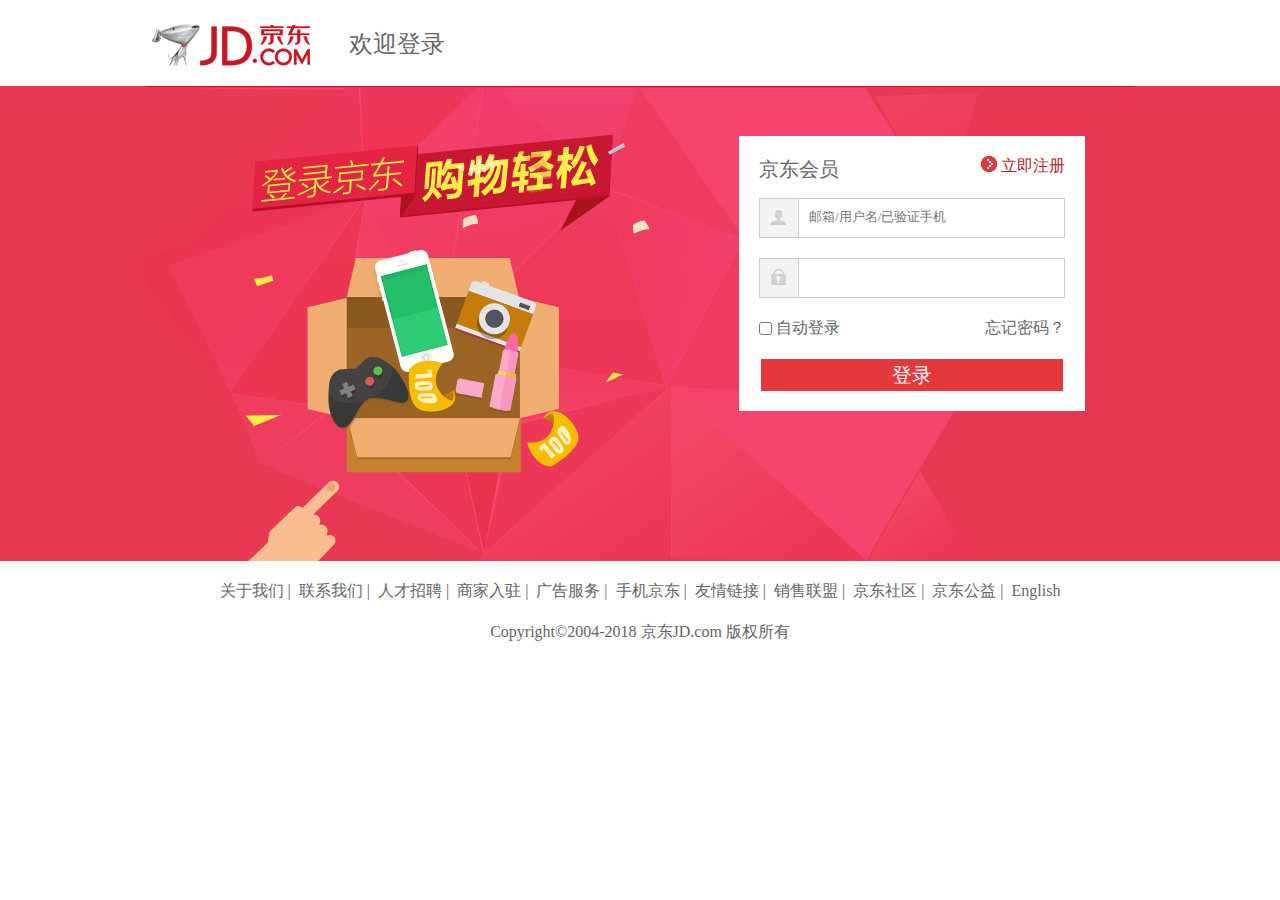
<file: 京东/京东2.html>
<!DOCTYPE html>
<html lang="en">
<head>
	<meta charset="UTF-8">
	<title>京东2</title>
	<link rel="stylesheet" type="text/css" href="京东.css">
	</style>
</head>
<body>
	<div>
		<!-- 头部 -->
		<div id="top" class="center">
			<img src="logo.png" alt="">
			<h1>欢迎登录</h1>
		</div>
		<!-- 内容 -->
		<div id="body">
			<div id="main" class="center">
				<div id="form_box">
					<h2>京东会员<a href="">立即注册</a></h2>
					<form action="">  
						<div id="user_box">
							<label for="user_name"></label>
							<input type="text" name="username" id="user_name" placeholder="邮箱/用户名/已验证手机">
						</div>
						<div id="pwd_box">
							<label for="user_pwd"></label>
							<input type="password" name="userpwd" id="user_pwd">
						</div>
						<div id="remember_box">
							<input type="checkbox" name="rememberpwd" id="remember">
							<label for="remember">自动登录</label>
							<a href="#">忘记密码？</a>
						</div>
						<div id="submit_box">
							<input type="submit" value="登录">
						</div>
					</form>
				</div>
			</div>
		</div>
		<div>
		<!-- 底部 -->
		<div id="footer" class="center">
			<ul>
			<li><a href="#">关于我们</a></li>|
			<li><a href="#">联系我们</a></li>|
			<li><a href="#">人才招聘</a></li>|
			<li><a href="#">商家入驻</a></li>|
			<li><a href="#">广告服务</a></li>|
			<li><a href="#">手机京东</a></li>|
			<li><a href="#">友情链接</a></li>|
			<li><a href="#">销售联盟</a></li>|
			<li><a href="#">京东社区</a></li>|
			<li><a href="#">京东公益</a></li>|
			<li><a href="#">English</a></li>
		</ul>
		<p>Copyright&copy;2004-2018 京东JD.com 版权所有</p>
		
	</div>
	</div>
	</div>

</body>
</html>
</file>
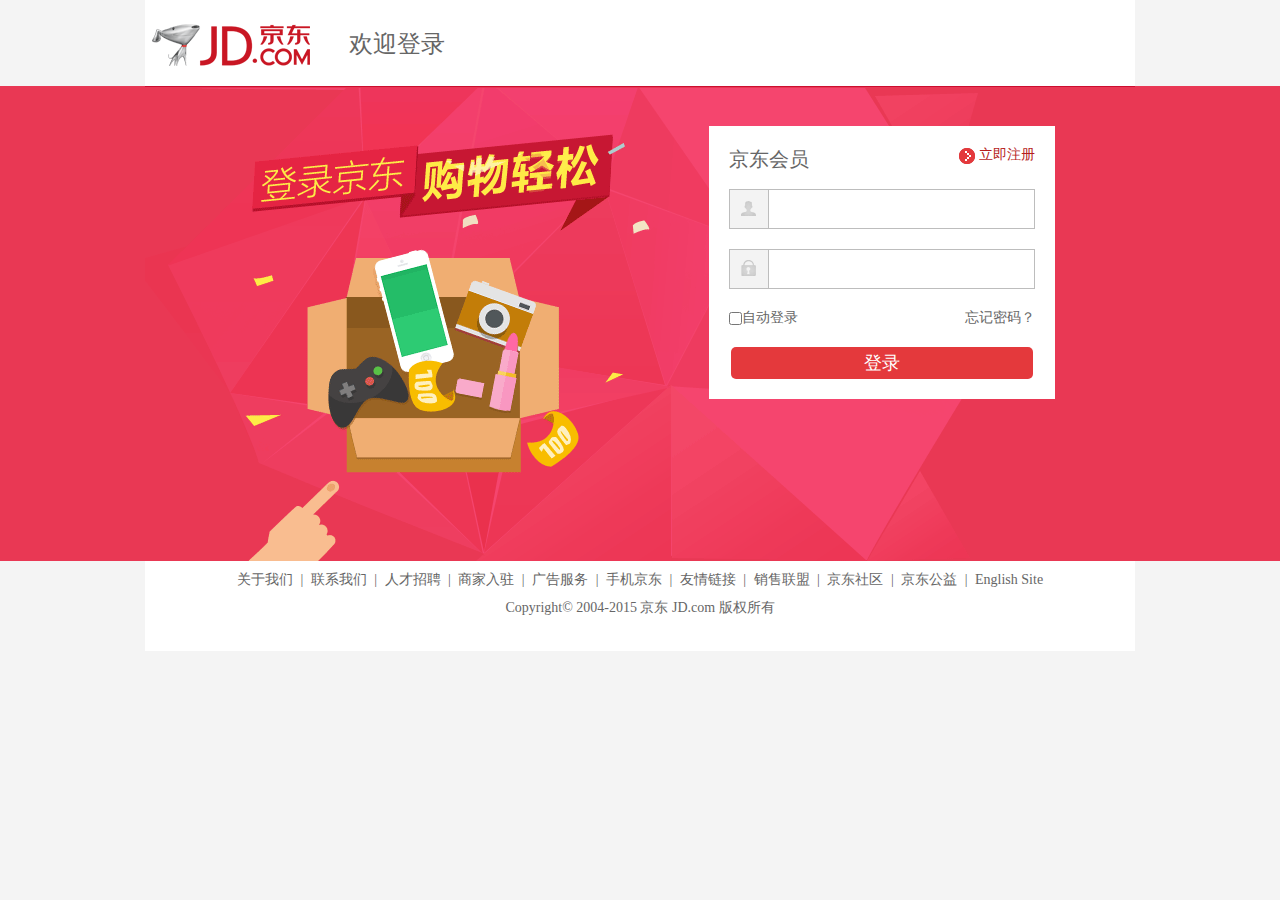
<file: 京东/京东3.html>
<!DOCTYPE html>
<html lang="en">
<head>
	<meta charset="UTF-8">
	<title>京东登录</title>
	<link rel="stylesheet" type="text/css" href="京东3.css">
</head>
<body>
	<div id="top">
		<img src="./logo.png" alt="logo">
		<h1>欢迎登录</h1>
	</div>
	<div id="body">
		<div id="main">
			<div id="form_box">
				<h2>京东会员<a href="#">立即注册</a></h2>
				<form action="">
					<div id="name_box">
						<label for="uname"></label>
						<input type="text" name="username" id="uname">
					</div>
					<div id="pwd_box">
						<label for="upwd"></label>
						<input type="password" name="userpwd" id="upwd" >
					</div>
					<div id="remember_box">
						<label><input type="checkbox" name="remember">自动登录</label>
						<a href="#">忘记密码？</a>
					</div>
					<div id="submit_box">
						<input type="submit" value="登录">
					</div>
				</form>
			</div>
		</div>
	</div>
	<div id="bottom">
		<ul>
			<li><a href="#">关于我们</a></li> |
			<li><a href="#">联系我们</a></li> |
			<li><a href="#">人才招聘</a></li> |
			<li><a href="#">商家入驻</a></li> |
			<li><a href="#">广告服务</a></li> |
			<li><a href="#">手机京东</a></li> |
			<li><a href="#">友情链接</a></li> |
			<li><a href="#">销售联盟</a></li> |
			<li><a href="#">京东社区</a></li> |
			<li><a href="#">京东公益</a></li> |
			<li><a href="#">English Site</a></li>
		</ul>
		<p>Copyright&copy; 2004-2015 京东 JD.com 版权所有</p>
	</div>
</body>
</html>
</file>
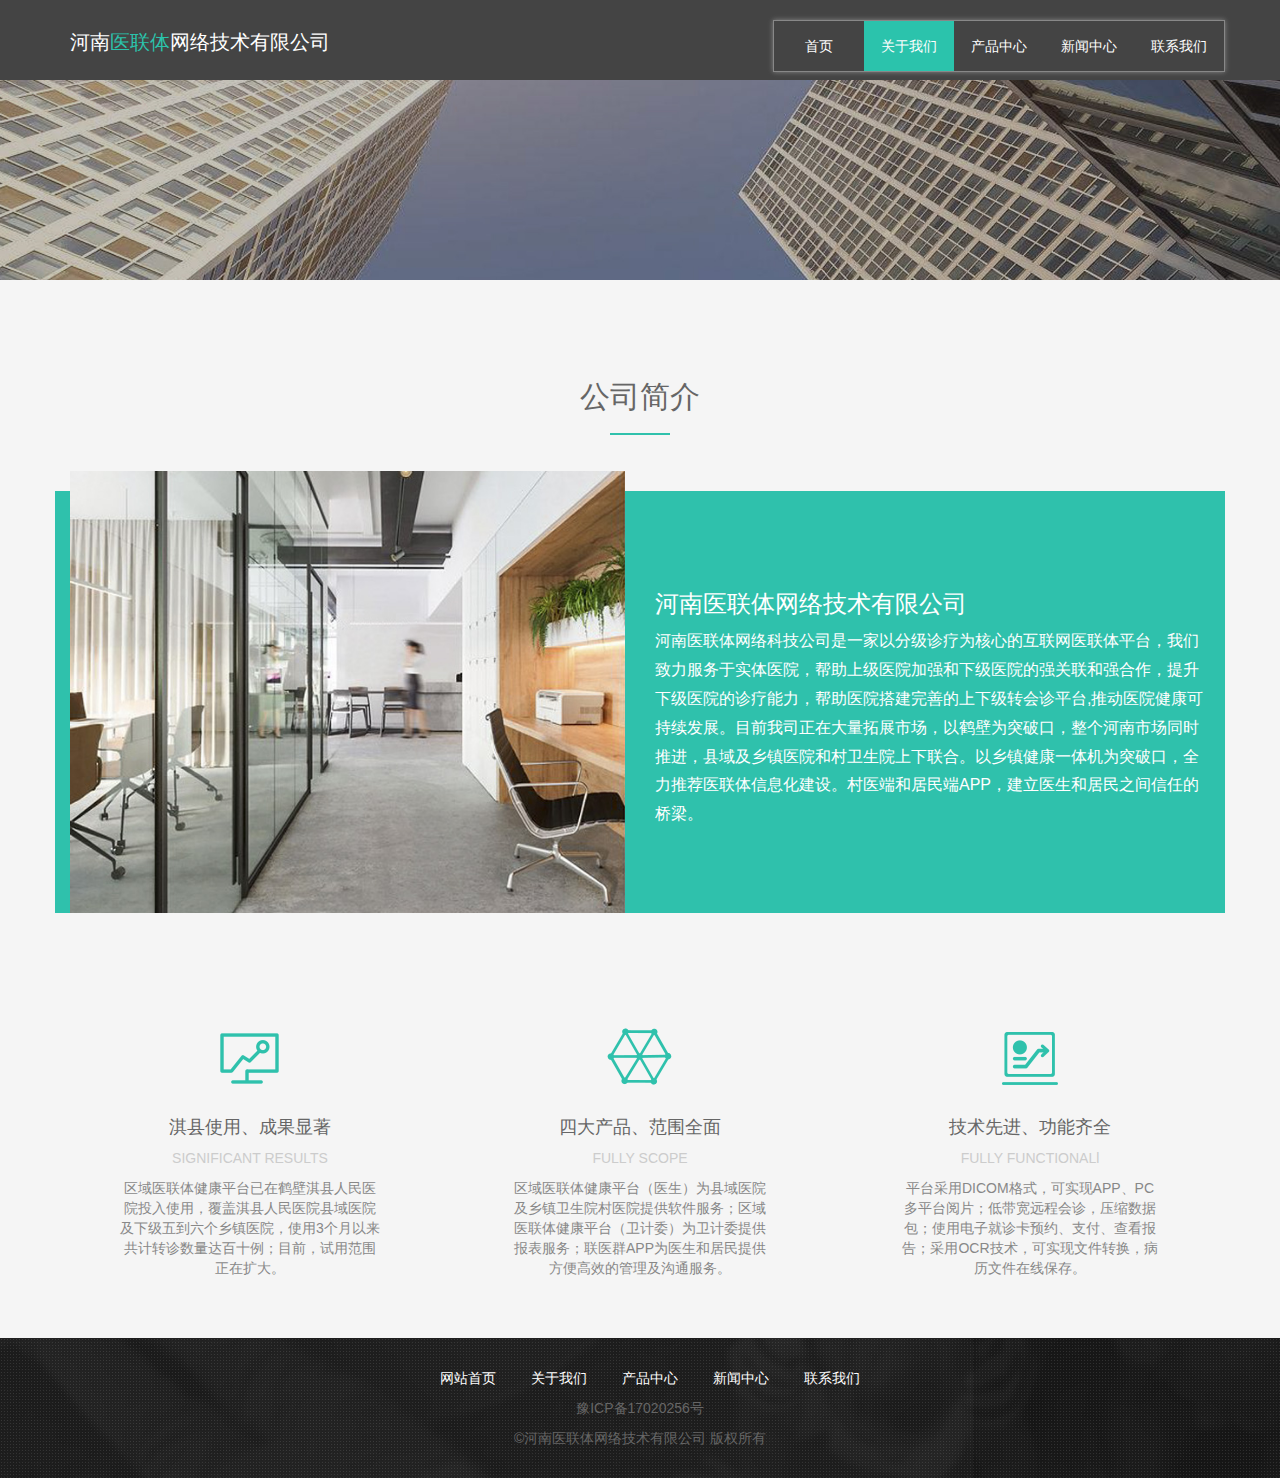
<file: YiLianTi/pages/About-Us.html>
<!DOCTYPE html><html lang="en"><head><meta charset="UTF-8"><meta name="viewport" content="width=device-width,initial-scale=1"><meta http-equiv="X-UA-Compatible" content="ie=edge"><title>关于我们</title><link rel="stylesheet" href="../lib/bootstrap/css/bootstrap.css"><link rel="stylesheet" href="../css/index.css"><link rel="stylesheet" href="../css/About-Us.css"></head><body><!-- 导航栏开始 --><nav class="navbar navbar-custom navbar-fixed-top" data-spy="affix" data-offset-top="1"><div class="container"><div class="navbar-header"><button type="button" class="navbar-toggle collapsed" data-toggle="collapse" data-target="#bs-example-navbar-collapse-1" aria-expanded="false"><span class="sy-only"></span> <span class="icon-bar"></span> <span class="icon-bar"></span> <span class="icon-bar"></span></button> <a href="#" class="navbar-brand"><h1>河南<span>医联体</span>网络技术有限公司</h1></a></div><div class="collapse navbar-collapse" id="bs-example-navbar-collapse-1"><ul class="wssb nav navbar-nav navbar-right"><li class="rng"></li><li class="sbsw"><a href="./index.html">首页</a></li><li class="sbsw1"><a href="./About-Us.html">关于我们</a></li><li class="sbsw2"><a href="./product.html">产品中心</a></li><li class="sbsw3"><a href="./news.html">新闻中心</a></li><li class="sbsw4"><a href="./contact.html">联系我们</a></li></ul></div></div></nav><!-- 导航栏结束 --><!--  --><div class="all"><div class="banner"><img style="width:100%; margin-top:80px;" src="../images/banner/ban6.jpg" alt=""></div><div class="our"><div class="container"><div class="row"><div class="col-sm-12 main-title"><h2>公司简介</h2><p class="line-big"></p></div></div><div class="row all1"><div class="col-sm-6 col-xs-12"><img src="../images/new/ab.jpg" alt=""></div><div class="col-sm-6 col-xs-12"><h3>河南医联体网络技术有限公司</h3><p>河南医联体网络科技公司是一家以分级诊疗为核心的互联网医联体平台，我们致力服务于实体医院，帮助上级医院加强和下级医院的强关联和强合作，提升下级医院的诊疗能力，帮助医院搭建完善的上下级转会诊平台,推动医院健康可持续发展。目前我司正在大量拓展市场，以鹤壁为突破口，整个河南市场同时推进，县域及乡镇医院和村卫生院上下联合。以乡镇健康一体机为突破口，全力推荐医联体信息化建设。村医端和居民端APP，建立医生和居民之间信任的桥梁。</p></div></div></div></div><!-- 我们的优势开始 --><div style="margin-top:50px;" class="our our-whyus"><div class="container"><div class="row"><div class="col-sm-4 col-xs-12"><div class="honty"><div class="ty1"><img src="../images/index/A1.png" alt=""><h3>淇县使用、成果显著</h3><p>SIGNIFICANT RESULTS</p></div><p>区域医联体健康平台已在鹤壁淇县人民医院投入使用，覆盖淇县人民医院县域医院及下级五到六个乡镇医院，使用3个月以来共计转诊数量达百十例；目前，试用范围正在扩大。</p></div></div><div class="col-sm-4 col-xs-12"><div class="honty"><div class="ty1"><img src="../images/index/B1.png" alt=""><h3>四大产品、范围全面</h3><p>FULLY SCOPE</p></div><p>区域医联体健康平台（医生）为县域医院及乡镇卫生院村医院提供软件服务；区域医联体健康平台（卫计委）为卫计委提供报表服务；联医群APP为医生和居民提供方便高效的管理及沟通服务。</p></div></div><div class="col-sm-4 col-xs-12"><div class="honty"><div class="ty1"><img src="../images/index/C1.png" alt=""><h3>技术先进、功能齐全</h3><p>FULLY FUNCTIONALl</p></div><p>平台采用DICOM格式，可实现APP、PC多平台阅片；低带宽远程会诊，压缩数据包；使用电子就诊卡预约、支付、查看报告；采用OCR技术，可实现文件转换，病历文件在线保存。</p></div></div></div></div></div><!-- 我们的优势结束 --><!-- 页脚开始 --><div id="footer"><div class="container"><div class="row"><div class="col-sm-12"><ul class="list-inline"><li><a href="./index.html">网站首页</a></li><li><a href="./About-Us.html">关于我们</a></li><li><a href="./product.html">产品中心</a></li><li><a href="./news.html">新闻中心</a></li><li><a href="./contact.html">联系我们</a></li></ul><p>豫ICP备17020256号</p><p>&copy;河南医联体网络技术有限公司 版权所有</p></div></div></div></div><!-- 页脚结束 --></div><script src="../lib/jquery/jquery-3.3.1.js"></script><script src="../lib/bootstrap/js/bootstrap.js"></script><script src="../js/About-Us.js"></script></body></html>
</file>
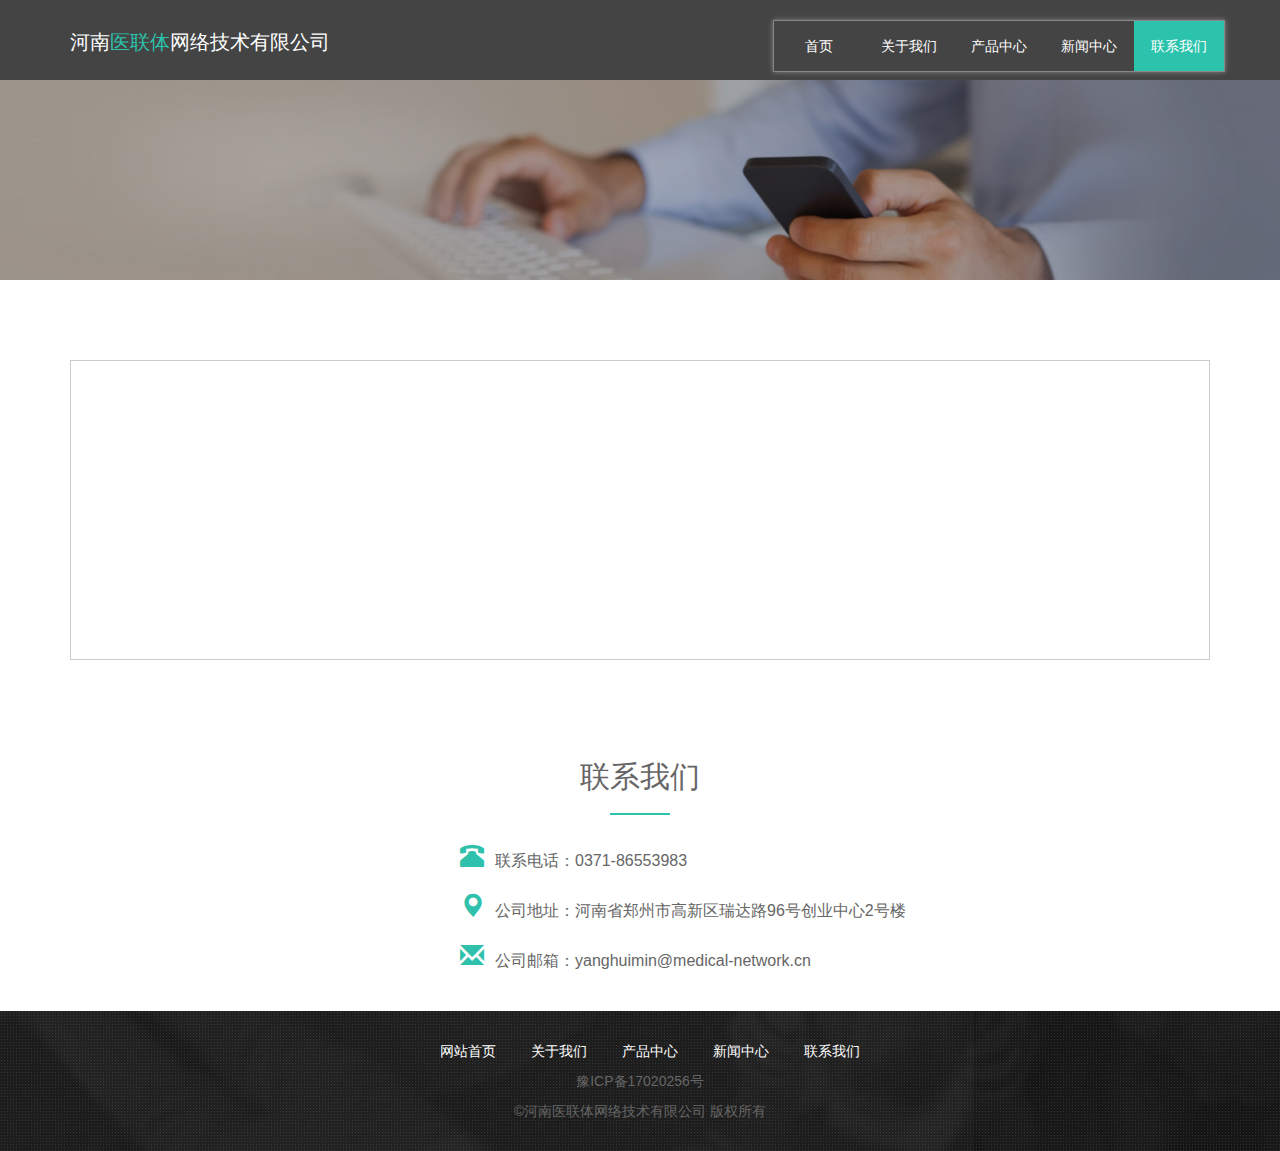
<file: YiLianTi/pages/contact.html>
<!DOCTYPE html><html lang="en"><head><meta charset="UTF-8"><meta name="viewport" content="width=device-width,initial-scale=1"><meta http-equiv="X-UA-Compatible" content="ie=edge"><title>河南医联体网络技术有限公司</title><link rel="stylesheet" href="../lib/bootstrap/css/bootstrap.css"><link rel="stylesheet" href="../css/index.css"><link rel="stylesheet" href="../css/contact.css"><script type="text/javascript" src="http://api.map.baidu.com/api?key=&v=1.1&services=true"></script></head><body data-spy="scroll" data-offset="0"><!-- 导航栏开始 --><nav class="navbar navbar-custom navbar-fixed-top" data-spy="affix" data-offset-top="1"><div class="container"><div class="navbar-header"><button type="button" class="navbar-toggle collapsed" data-toggle="collapse" data-target="#bs-example-navbar-collapse-1" aria-expanded="false"><span class="sy-only"></span> <span class="icon-bar"></span> <span class="icon-bar"></span> <span class="icon-bar"></span></button> <a href="#" class="navbar-brand"><h1>河南<span>医联体</span>网络技术有限公司</h1></a></div><div class="collapse navbar-collapse" id="bs-example-navbar-collapse-1"><ul class="bei nav navbar-nav navbar-right"><li class="rng"></li><li class="sbsw"><a href="./index.html">首页</a></li><li class="sbsw1"><a href="./About-Us.html">关于我们</a></li><li class="sbsw2"><a href="./product.html">产品中心</a></li><li class="sbsw3"><a href="./news.html">新闻中心</a></li><li class="sbsw4"><a href="/pages/contact.html">联系我们</a></li></ul></div></div></nav><!-- 导航栏结束 --><div style="margin-top: 80px;" class="container-fluid"><div class="row"><img class="img-responsive" src="../images/banner/ban2.jpg" alt=""></div></div><!--百度地图容器--><div class="container"><div class="row"><div class="col-lg-12"><div style="width:100%;height:300px;border:#ccc solid 1px;margin: 0 auto; margin-top: 80px;" id="dituContent"></div></div></div></div><!-- 联系我们开始 --><div class="our"><div class="container"><div class="row"><div class="col-lg-12 main-title"><h2>联系我们</h2><p class="line-big"></p></div><div class="col-lg-8 our-txt col-lg-offset-4"><span class="glyphicon glyphicon-phone-alt"></span><p>联系电话：0371-86553983</p><br><span class="glyphicon glyphicon-map-marker"></span><p>公司地址：河南省郑州市高新区瑞达路96号创业中心2号楼</p><br><span class="glyphicon glyphicon-envelope"></span><p>公司邮箱：yanghuimin@medical-network.cn</p><br></div></div></div></div><!-- 联系我们结束 --><!-- 页脚开始 --><div id="footer"><div class="container"><div class="row"><div class="col-sm-12"><ul class="list-inline"><li><a href="./index.html">网站首页</a></li><li><a href="./About-Us.html">关于我们</a></li><li><a href="./product.html">产品中心</a></li><li><a href="./news.html">新闻中心</a></li><li><a href="./contact.html">联系我们</a></li></ul><p>豫ICP备17020256号</p><p>&copy;河南医联体网络技术有限公司 版权所有</p></div></div></div></div><!-- 页脚结束 --><script src="../lib/jquery/jquery-3.3.1.js"></script><script src="../lib/bootstrap/js/bootstrap.js"></script><script src="../js/contact.js"></script></body></html>
</file>
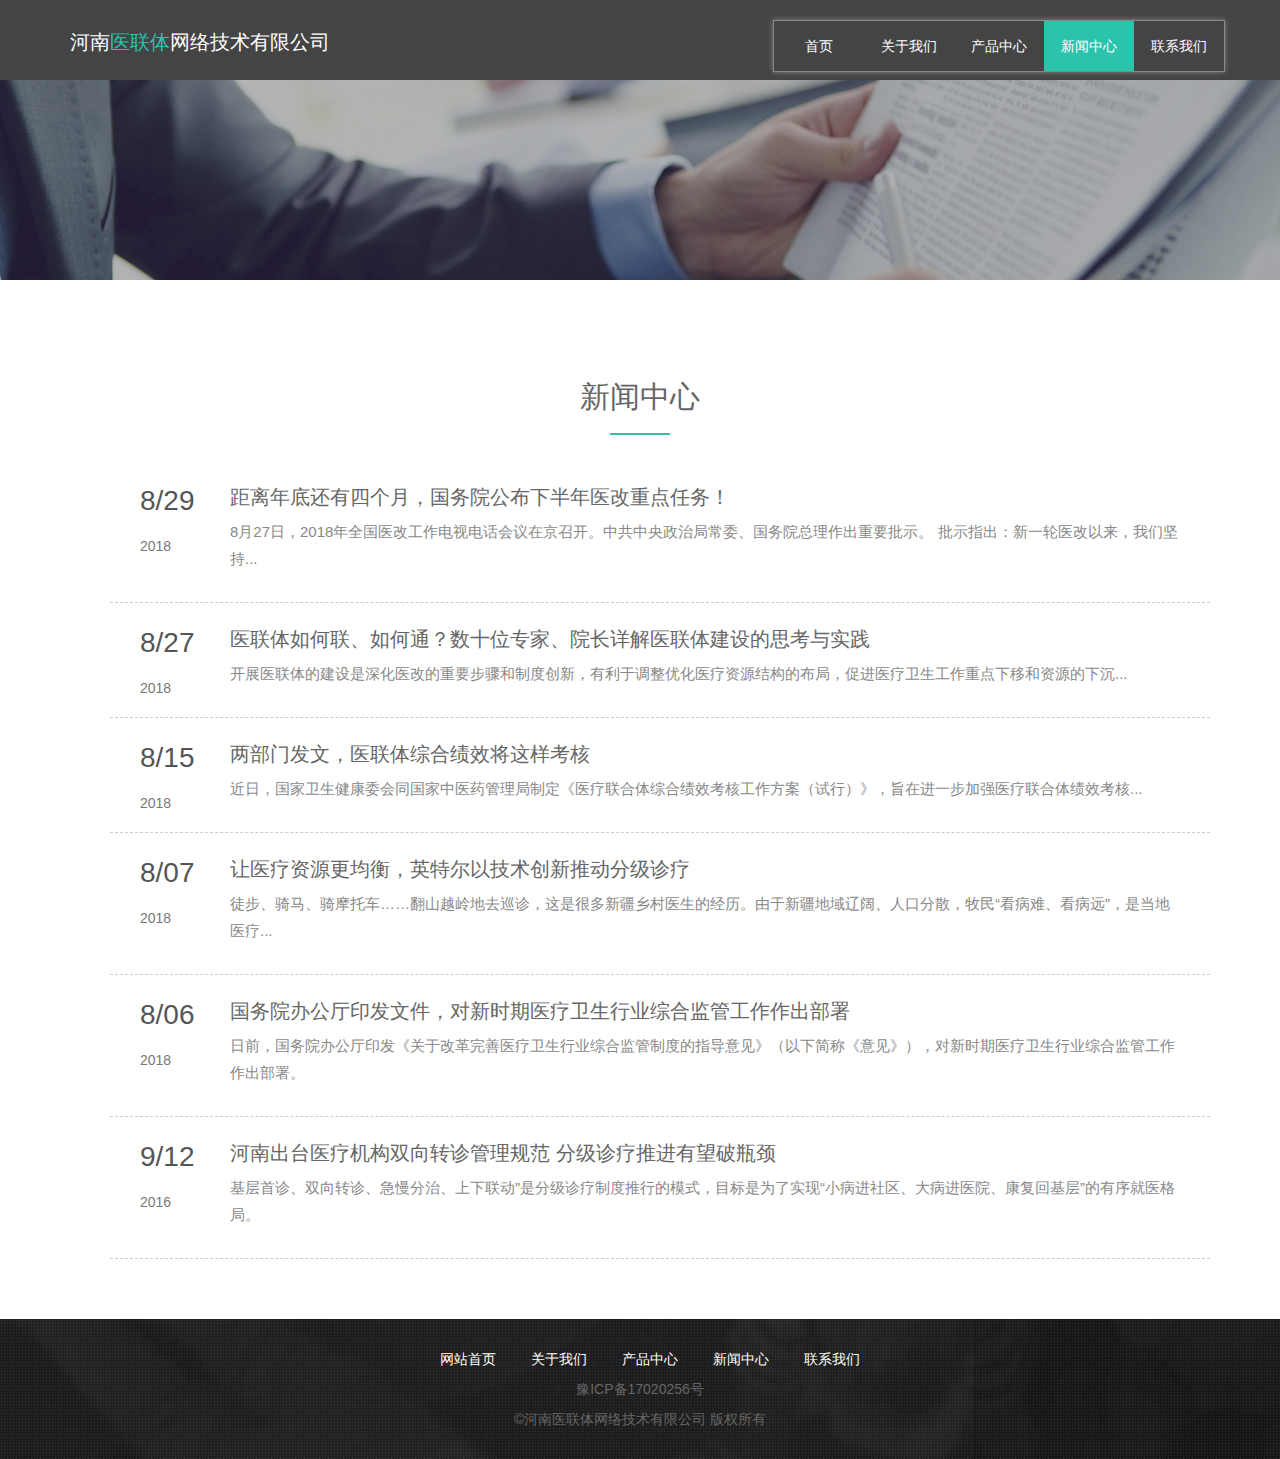
<file: YiLianTi/pages/news.html>
<!DOCTYPE html><html lang="en"><head><meta charset="UTF-8"><meta name="viewport" content="width=device-width,initial-scale=1"><meta http-equiv="X-UA-Compatible" content="ie=edge"><title>Document</title><link rel="stylesheet" href="../lib/bootstrap/css/bootstrap.css"><link rel="stylesheet" href="../css/index.css"><link rel="stylesheet" href="../css/news.css"></head><body><!-- 导航栏开始 --><nav class="navbar navbar-custom navbar-fixed-top"><div class="container"><div class="navbar-header"><button type="button" class="navbar-toggle collapsed" data-toggle="collapse" data-target="#bs-example-navbar-collapse-1" aria-expanded="false"><span class="sy-only"></span> <span class="icon-bar"></span> <span class="icon-bar"></span> <span class="icon-bar"></span></button> <a href="#" class="navbar-brand"><h1>河南<span>医联体</span>网络技术有限公司</h1></a></div><div class="collapse navbar-collapse" id="bs-example-navbar-collapse-1"><ul class="wssb nav navbar-nav navbar-right"><li class="rng"></li><li class="sbsw"><a href="./index.html">首页</a></li><li class="sbsw1"><a href="./About-Us.html">关于我们</a></li><li class="sbsw2"><a href="./product.html">产品中心</a></li><li class="sbsw3"><a href="./news.html">新闻中心</a></li><li class="sbsw4"><a href="./contact.html">联系我们</a></li></ul></div></div></nav><!-- 导航栏结束 --><!-- 图1开始 --><div class="container-fluid" style="margin-top:80px;"><div class="row"><img style="width:100%;" src="../images/banner/ban3.jpg" alt=""></div></div><!-- 图1结束 --><!-- 新闻中心开始 --><div class="our"><div class="container"><div class="row"><div class="col-sm-12 main-title"><h2>新闻中心</h2><p class="line-big"></p></div><div class="col-sm-12"><ul><li><a href="#"><div class="newsTime"><p>8/29</p><span>2018</span></div><div class="newsTitle"><h3>距离年底还有四个月，国务院公布下半年医改重点任务！</h3><p>8月27日，2018年全国医改工作电视电话会议在京召开。中共中央政治局常委、国务院总理作出重要批示。 批示指出：新一轮医改以来，我们坚持...</p></div></a></li><li><a href="#"><div class="newsTime"><p>8/27</p><span>2018</span></div><div class="newsTitle"><h3>医联体如何联、如何通？数十位专家、院长详解医联体建设的思考与实践</h3><p>开展医联体的建设是深化医改的重要步骤和制度创新，有利于调整优化医疗资源结构的布局，促进医疗卫生工作重点下移和资源的下沉...</p></div></a></li><li><a href="#"><div class="newsTime"><p>8/15</p><span>2018</span></div><div class="newsTitle"><h3>两部门发文，医联体综合绩效将这样考核</h3><p>近日，国家卫生健康委会同国家中医药管理局制定《医疗联合体综合绩效考核工作方案（试行）》，旨在进一步加强医疗联合体绩效考核...</p></div></a></li><li><a href="#"><div class="newsTime"><p>8/07</p><span>2018</span></div><div class="newsTitle"><h3>让医疗资源更均衡，英特尔以技术创新推动分级诊疗</h3><p>徒步、骑马、骑摩托车……翻山越岭地去巡诊，这是很多新疆乡村医生的经历。由于新疆地域辽阔、人口分散，牧民“看病难、看病远”，是当地医疗...</p></div></a></li><li><a href="#"><div class="newsTime"><p>8/06</p><span>2018</span></div><div class="newsTitle"><h3>国务院办公厅印发文件，对新时期医疗卫生行业综合监管工作作出部署</h3><p>日前，国务院办公厅印发《关于改革完善医疗卫生行业综合监管制度的指导意见》（以下简称《意见》），对新时期医疗卫生行业综合监管工作作出部署。</p></div></a></li><li><a href="#"><div class="newsTime"><p>9/12</p><span>2016</span></div><div class="newsTitle"><h3>河南出台医疗机构双向转诊管理规范 分级诊疗推进有望破瓶颈</h3><p>基层首诊、双向转诊、急慢分治、上下联动”是分级诊疗制度推行的模式，目标是为了实现“小病进社区、大病进医院、康复回基层”的有序就医格局。</p></div></a></li></ul></div></div></div></div><!-- 新闻中心结束 --><!-- 页脚开始 --><div id="footer"><div class="container"><div class="row"><div class="col-sm-12"><ul class="list-inline"><li><a href="./index.html">网站首页</a></li><li><a href="./About-Us.html">关于我们</a></li><li><a href="./product.html">产品中心</a></li><li><a href="./news.html">新闻中心</a></li><li><a href="./contact.html">联系我们</a></li></ul><p>豫ICP备17020256号</p><p>&copy;河南医联体网络技术有限公司 版权所有</p></div></div></div></div><!-- 页脚结束 --><script src="../lib/jquery/jquery-3.3.1.js"></script><script src="../lib/bootstrap/js/bootstrap.js"></script><script src="../js/news.js"></script></body></html>
</file>
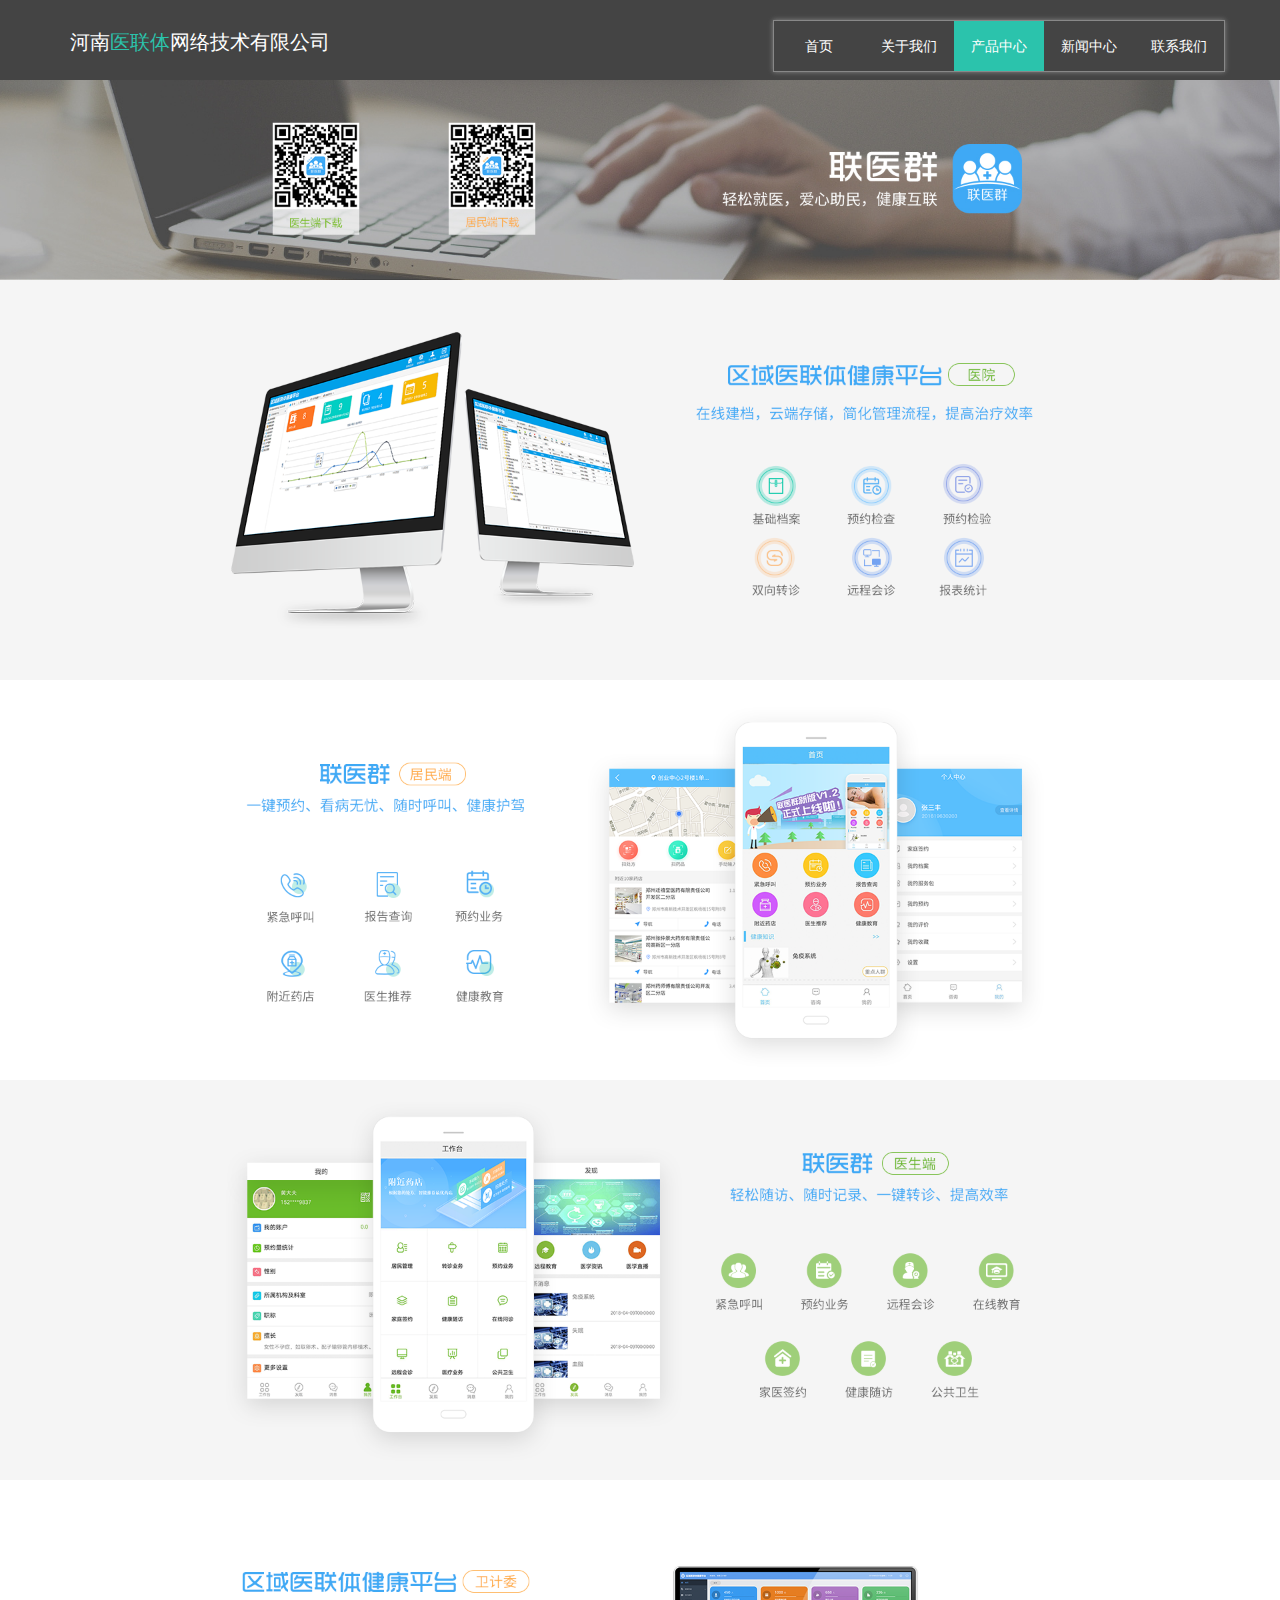
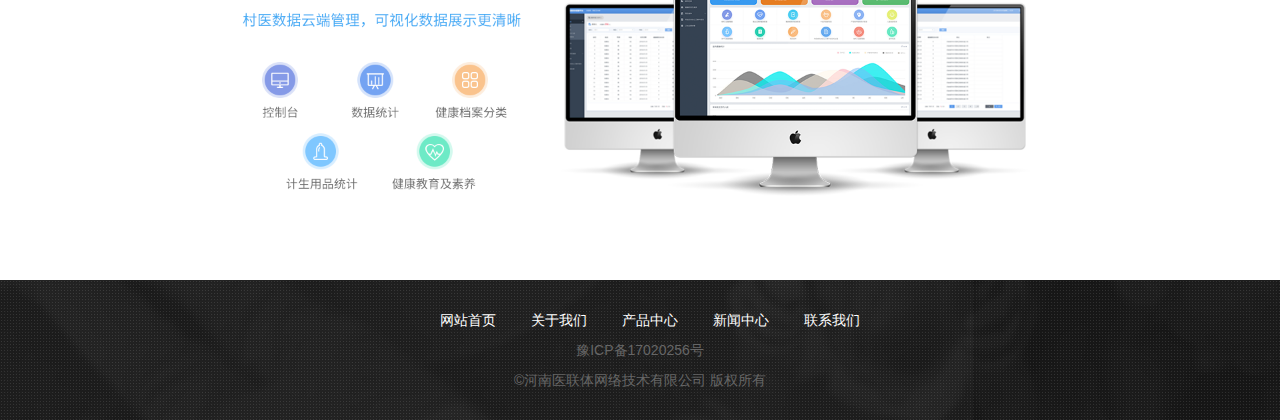
<file: YiLianTi/pages/product.html>
<!DOCTYPE html><html lang="en"><head><meta charset="UTF-8"><meta name="viewport" content="width=device-width,initial-scale=1"><meta http-equiv="X-UA-Compatible" content="ie=edge"><title>Document</title><link rel="stylesheet" href="../lib/bootstrap/css/bootstrap.css"><link rel="stylesheet" href="../css/index.css"><link rel="stylesheet" href="../css/product.css"></head><body><!-- 导航栏开始 --><nav class="navbar navbar-custom navbar-fixed-top"><div class="container"><div class="navbar-header"><button type="button" class="navbar-toggle collapsed" data-toggle="collapse" data-target="#bs-example-navbar-collapse-1" aria-expanded="false"><span class="sy-only"></span> <span class="icon-bar"></span> <span class="icon-bar"></span> <span class="icon-bar"></span></button> <a href="#" class="navbar-brand"><h1>河南<span>医联体</span>网络技术有限公司</h1></a></div><div class="collapse navbar-collapse" id="bs-example-navbar-collapse-1"><ul class="wssb nav navbar-nav navbar-right"><li class="rng"></li><li class="sbsw"><a href="./index.html">首页</a></li><li class="sbsw1"><a href="./About-Us.html">关于我们</a></li><li class="sbsw2"><a href="./product.html">产品中心</a></li><li class="sbsw3"><a href="./news.html">新闻中心</a></li><li class="sbsw4"><a href="./contact.html">联系我们</a></li></ul></div></div></nav><!-- 导航栏结束 --><!-- 图1开始 --><div class="container-fluid" style="margin-top:80px;"><div class="row"><img style="width:100%;" src="../images/banner/ban5.jpg" alt=""></div></div><!-- 图1结束 --><!-- 图2开始 --><div class="container-fluid"><div class="row"><img style="width:100%;" src="../images/product/医院4.png" alt=""></div></div><!-- 图2结束 --><!-- 图3开始 --><div class="container-fluid"><div class="row"><img style="width:100%;" src="../images/product/居民端1.png" alt=""></div></div><!-- 图3结束 --><!-- 图4开始 --><div class="container-fluid"><div class="row"><img style="width:100%;" src="../images/product/医生端2.png" alt=""></div></div><!-- 图4结束 --><!-- 图5开始 --><div class="container-fluid"><div class="row"><img style="width:100%;" src="../images/product/卫计委3.png" alt=""></div></div><!-- 图5结束 --><!-- 页脚开始 --><div id="footer"><div class="container"><div class="row"><div class="col-sm-12"><ul class="list-inline"><li><a href="./index.html">网站首页</a></li><li><a href="./About-Us.html">关于我们</a></li><li><a href="./product.html">产品中心</a></li><li><a href="./news.html">新闻中心</a></li><li><a href="./contact.html">联系我们</a></li></ul><p>豫ICP备17020256号</p><p>&copy;河南医联体网络技术有限公司 版权所有</p></div></div></div></div><!-- 页脚结束 --><script src="../lib/jquery/jquery-3.3.1.js"></script><script src="../lib/bootstrap/js/bootstrap.js"></script><script src="../js/product.js"></script></body></html>
</file>
<file: Bootstrap/中岚签证.css>
* {
  margin: 0;
  padding: 0;
}
.navbar {
  padding: 15px 0px;
}
.navbar-default {
  margin-bottom: 0;
  border-bottom: 2px solid #0ba1e4;
  background-color: rgba(255, 255, 255, 0.8);
}
.navbar-default .navbar-header .navbar-brand {
  padding: 0 0 0 15px;
}
.navbar-default .navbar-header .navbar-brand img {
  vertical-align: middle;
}
.navbar-default .navbar-nav .active a {
  color: #0ba1e4;
  background-color: rgba(255, 255, 255, 0);
}
.navbar-default .navbar-nav li a {
  font-size: 16px;
  padding: 16px 25px 5px !important;
}
.navbar-default .navbar-nav li .line-top {
  border-top: 1px solid #0ba1e4;
  width: 18px;
  margin: auto;
}
#carousel-example-generic {
  margin-top: 80px;
}
.our .main-title {
  margin-top: 50px;
  text-align: center;
}
.our .main-title .line-big {
  border-top: 2px solid #0ba1e4;
  width: 80px;
  margin: 20px auto 26px;
}
.our .our-data {
  text-align: center;
}
.our .our-data .number-wrapper {
  margin-top: 20px;
  font-size: 70px;
  color: #0ba1e4;
}
@media (max-width: 991px) {
  .our-data .number-wrapper {
    font-size: 50px !important;
  }
}
@media (max-width: 768px) {
  .our-data .number-wrapper {
    font-size: 70px !important;
  }
}
.our-whyus {
  margin-top: 40px;
  background: #e1e1e1;
}
.our-whyus .our-whyus-item {
  text-align: center;
  border: 1px solid #c1c1c1;
  background: #fafafa;
  margin-top: 20px;
  margin-bottom: 40px;
}
.our-whyus .our-whyus-item:hover {
  background-color: #0ba1e4;
  border: 1px solid #0ba1e4;
  box-shadow: 0 0 20px 0 rgba(45, 183, 245, 0.5);
  color: #fff;
}
.our-whyus .our-whyus-item:hover > .glyphicon {
  color: #fff;
}
.our-whyus .our-whyus-item span {
  margin-top: 20px;
  color: #0ba1e4;
  font-size: 70px;
}
.our-whyus .our-whyus-item p {
  line-height: 1.5em;
  padding: 20px 35px;
}
.card-box {
  padding-top: 20px;
  padding-bottom: 60px;
}
.card-box .card-area .card-item {
  background-color: #fafafa;
  border: 1px solid #c1c1c1;
}
.card-box .card-area .card-item .card-title {
  padding: 20px 56px;
  border-bottom: 1px solid #c1c1c1;
}
.card-box .card-area .card-item .card-content {
  padding-top: 20px;
  padding-bottom: 30px;
}
.card-box .card-area .card-item .card-content p {
  line-height: 3em;
}
.card-box .card-area .card-item .card-content a {
  padding-left: 20px;
  padding-right: 20px;
}
.card-box .card-area .card-active {
  background-color: #0ba1e4;
  border: 1px solid #0ba1e4;
  box-shadow: 0 0 20px 0 rgba(45, 183, 245, 0.5);
  transform: scale(1.1);
  transition: all 0.5s ease-in-out;
  color: #fff;
}
.card-box .card-area .card-active .btn-outline-blue {
  color: #fff;
  background: transparent;
  border-color: #fff;
}
.card-box .card-area .card-active .btn-outline-blue:hover {
  background: #fff;
  color: #0ba1e4;
}
.btn-outline-blue {
  color: #0ba1e4;
  background: transparent;
  border-color: #0ba1e4;
}
.btn-outline-blue:hover {
  background: #0ba1e4;
  color: #fff;
}
@media (max-width: 767px) {
  .card-item {
    width: 100% !important;
  }
}
@media (max-width: 991px) {
  .card-item .card-title {
    padding: 20px 20px !important;
  }
}
.our-example {
  margin-top: 45px;
  background-color: #F5F5F5;
}
.our-example .our-example-popover {
  margin-top: 30px;
}
.our-example .our-example-popover .prpover {
  height: 160px;
  width: 100%;
  max-width: 100%;
  background-color: #f5f5f5;
  border-radius: 4px;
  position: relative;
  border: 1px solid #34a263;
}
.our-example .our-example-popover .prpover .popover-title-touxiang {
  position: absolute;
  width: 100%;
  height: 50px;
  top: -26px;
  left: 0;
  margin: 0;
  text-align: center;
}
.our-example .our-example-popover .popover-content {
  margin: 9% 0 0;
  padding: 0px 14px;
}
.our-example .our-example-popover .popover-content .popover-content-text {
  overflow: hidden;
  margin: 0 0 10px;
  text-overflow: ellipsis;
  display: -webkit-box;
  -webkit-line-clamp: 5;
  -webkit-box-orient: vertical;
  word-wrap: break-word;
}
.our-example .our-example-popover .popover-content .popover-content-tag {
  position: absolute;
  bottom: 10px;
  width: 91%;
  font-size: 12px;
}
.our-example .our-example-popover .popover-content .popover-content-tag .bingzhong {
  float: left;
  background-color: #aaa;
  color: #fff;
  padding: .5% 2.5%;
  overflow: hidden;
}
.our-example .our-example-popover .popover-content .popover-content-tag .position-address {
  float: right;
  max-width: 50%;
  overflow: hidden;
  text-overflow: ellipsis;
  white-space: nowrap;
}
.our-example .our-example-popover .popover-content .popover-content-tag .position-address .position-icon {
  background-image: url(img/position-icon.svg);
  background-repeat: no-repeat;
  background-size: 10px 10px;
  width: 10px;
  height: 10px;
  float: left;
  margin-top: 3px;
  margin-right: 4px;
}
.our-example .glly-icon {
  margin-top: 20px;
  margin-bottom: 60px;
  background-image: url(img/yhgl-icon.svg);
  background-repeat: no-repeat;
  background-size: 70px 70px;
  width: 70px;
  height: 70px;
}
.our-example .ac-figure-icon {
  margin-left: auto;
  margin-right: auto;
}
.media {
  padding-top: 30px;
}
.media .media-left {
  padding-right: 10px;
}
.media .media-left a {
  width: 140px;
  height: 110px;
  overflow: hidden;
  margin-bottom: 0;
}
.media .media-left a img {
  width: 100%;
  height: 100px;
}
.media .media-body {
  padding-top: 5px;
  padding-bottom: 5px;
}
.media .media-body a {
  text-decoration: none;
  color: #337ab7;
  background: transparent;
}
.media .media-body a h4 {
  color: #0ba1e4;
  height: 19px;
  overflow: hidden;
  text-overflow: ellipsis;
  display: -webkit-box;
  -webkit-line-clamp: 1;
  -webkit-box-orient: vertical;
  word-wrap: break-word;
}
.media .media-body .dynamic-li {
  color: #999;
  padding: 2px 0;
  font-size: 12px;
}
.media .media-body .dynamic-li a {
  float: right;
  display: inline-block;
  font-weight: 400;
  color: #999;
  margin-right: 10px;
}
.media .media-body .dynamic-li a:hover {
  color: #f93;
}
.media .media-body p {
  color: #919191;
  overflow: hidden;
  text-overflow: ellipsis;
  display: -webkit-box;
  -webkit-line-clamp: 2;
  -webkit-box-orient: vertical;
  word-wrap: break-word;
  line-height: 1.5em;
  height: 3em;
  font-size: 12px;
  margin-bottom: 0;
}
.our-news-more {
  text-align: center;
}
.our-client {
  margin-top: 40px;
  padding-bottom: 40px;
  background-color: #E1E1E1;
}
.our-client .our-client-item {
  overflow: hidden !important;
}
.our-client .our-client-logo {
  text-align: center;
  border: 1px solid #c1c1c1;
  margin: 20px auto;
  overflow: hidden;
}
.our-client .our-client-logo:hover {
  background: #fafafa;
  border: 1px solid #0ba1e4;
  box-shadow: 0 0 20px 0 rgba(45, 193, 245, 0.5);
  transition: all 0.3s ease-in-out;
}
.our-client .our-client-logo:hover > img {
  filter: grayscale(0%);
}
.our-client .our-client-logo img {
  filter: grayscale(100%);
}
.contact-banner {
  background: -webkit-linear-gradient(top, #0076d1, #5db8ff);
}
.contact-banner .contact-banner-box {
  margin-top: 30px;
  margin-bottom: 40px;
  text-align: center;
}
.contact-banner .contact-banner-box h2 {
  display: block;
  max-width: 10em;
  margin: 0px auto;
  line-height: 2em;
  border-bottom: 2px solid #fff;
  color: #f5f5f5;
}
.contact-banner .contact-banner-box h4 {
  color: #f1f1f1;
}
.contact-banner .contact-banner-box .btn {
  font-size: 24px;
  padding-left: 30px;
  padding-right: 30px;
  margin-top: 20px;
  color: #fff;
  background: transparent;
  border-color: #fff;
}
.contact-banner .contact-banner-box .btn:hover {
  background: #fff;
  color: #0ba1e4;
}
#footer {
  background-color: #363636;
  color: #f5f5f5;
}
#footer .footer-item {
  margin-top: 40px;
  height: 160px;
  margin-bottom: 50px;
  padding-left: 1em;
  border-left: 2px solid #c1c1c1;
  overflow: hidden;
}
#footer .footer-item .footer-list ul {
  margin-top: 20px;
}
#footer .footer-item .footer-list li {
  list-style-type: none;
}
#footer .footer-item .footer-list li a {
  color: #f5f5f5;
  line-height: 2.5em;
  text-decoration: none;
}
#footer .footer-item .footer-list li a:hover {
  text-decoration: underline;
}
#footer .footer-wechat {
  text-align: center;
  margin-bottom: 10px;
}
#footer .footer-wechat img {
  max-width: 132px;
  text-align: center;
}
#footer .footer-wechat p {
  text-align: center;
  color: #f5f5f5;
  line-height: 2.5em;
  margin: 0 0 10px;
}
#footer .footer-contact h2 {
  display: block;
  color: #fff;
  margin: 0;
  line-height: 52px;
  font-weight: 300 !important;
}
#footer .footer-contact h2 img {
  width: 40px;
  height: 40px;
  margin-top: -6px;
  margin-right: 10px;
}
@media (max-width: 767px) {
  #footer .footer-wechat p {
    text-align: left !important;
  }
}
@media (min-width: 1200px) {
  #footer .footer-wechat p {
    text-align: left !important;
  }
}
.footer2 p {
  text-align: center;
  margin: 10px;
  line-height: 40px;
  color: #fafafa;
}
.footer2 p a {
  color: #fafafa;
  text-decoration: none;
}
</file>
<file: YiLianTi/css/index.css>
.our{color:#666}.our .main-title{margin-top:80px;text-align:center}.our .main-title .line-big{border-top:2px solid #2fc1ac;width:60px;margin:20px auto 26px}.our .honty{margin-top:40px;text-align:center;border-radius:5px;cursor:pointer}.our .honty>div{padding:25px 0 0}.our .honty .ty1 h3{font-size:18px;color:#666;margin-top:30px}.our .honty .ty1 p{color:#ccc}.our .honty>p{padding:0 50px 50px;color:#888}.our .honty:hover{box-shadow:0 0 10px #aaa;transition:all .3s;background-color:#fff}.our-whyus{background-color:#f5f5f5}.our-charactic{margin-top:80px}.our-charactic .charList{padding:15px;box-shadow:0 0 10px #ccc;color:#1fb19b;background-color:#f8fcfc}.our-charactic .charList h3{text-align:center}.our-charactic .charList ul{padding:0}.our-charactic .charList ul li{list-style:none;border-bottom:1px solid #eee;padding:10px 20px;line-height:30px;position:relative}.our-charactic .charList ul li:hover p{color:#fff}.our-charactic .charList ul li:hover div{top:0;width:100%;height:60px;background:#2bc3ac;transition:all .3s;text-align:right}.our-charactic .charList ul li:hover div span{position:absolute;top:15px;right:20px}.our-charactic .charList ul li p{position:relative;z-index:1;display:inline-block}.our-charactic .charList ul li div{position:absolute;right:0;width:60px;text-align:center;height:30px;border-radius:15px;background-color:#1fb19b;transition:all .3s}.our-charactic .charList ul li div span{position:absolute;top:0;right:20px}.our-charactic .anNiu{text-align:center}.our-charactic .anNiu a{padding:10px 20px;border:1px solid #2bc3ac;color:#2bc3ac;border-radius:30px;transition:all .3s}.our-charactic .anNiu a:hover{transition:all .3s;background-color:#2bc3ac;color:#fff;padding:10px 30px}.our-charactic .charIntr{margin-top:20px;color:#888;font-size:15px;line-height:1.5;padding-bottom:30px}.our-charactic .charIntr .anNiu a{text-align:center;font-size:15px;padding:10px 20px;background-color:#e3f6f4;color:#2fc1ac;border-radius:20px;border:none}.our-charactic .charIntr .anNiu a:hover{background-color:#2fc1ac;color:#fff;padding:10px 30px}.our-show{margin-top:30px;background-color:#f5f5f5;padding-bottom:50px}.our-show div{overflow:hidden}.our-show div img{width:100%;padding-bottom:15px;transition:all .3s}.our-show div img:hover{transform:scale(1.5)}.our-news{background-color:#f5f5f5;margin-top:50px;padding-top:20px;padding-bottom:50px}.our-news img{margin-top:20px;margin-left:0;vertical-align:middle}.our-news a{text-decoration:none}.our-news a h3{font-size:18px;color:#666;line-height:1.5}.our-news .newcon,.our-news .newtime,.our-news a h3,.our-news li{text-align:left}.our-news li{list-style:none;border-bottom:1px dashed #ccc;margin-top:15px}.our-news li h3{font-size:16px;color:#666;margin-top:0;margin-bottom:20px}.our-news li h3:hover{color:#2fc1ac}.our-news li span{float:right;color:#ccc}.our-news li p{color:#888;overflow:hidden;text-overflow:ellipsis;display:-webkit-box;-webkit-line-clamp:2}@media (min-width:768px){.our-news img{width:75%}}#footer{text-align:center;color:#666;padding:30px 0 20px;background:url(../images/footer.jpg) no-repeat}#footer li{list-style:none;padding-left:30px}#footer li a{color:#fff;text-decoration:none}#footer li a:hover{color:#2bc3ac}@media (max-width:470px){#footer li{padding-left:15px}#footer li a{font-size:12px}}.navbar-custom{background-color:#444;margin-bottom:0;border:none;border-radius:0;height:80px}.navbar-custom .navbar-toggle{margin-top:23px}.navbar-custom .icon-bar{background:#fff}.navbar-custom .navbar-brand h1{line-height:15px;font-size:20px;color:#fff}.navbar-custom .navbar-brand h1 span{color:#2bc3ac}.navbar-custom .navbar-nav{margin-top:20px;border:1px solid #888;box-shadow:0 0 5px #888;position:relative;text-align:center}.navbar-custom .navbar-nav .rng{width:90px;height:50px;background:#2bc3ac;position:absolute;top:0;left:0}.navbar-custom .navbar-nav li{width:90px}.navbar-custom .navbar-nav li a{color:#fff}.navbar-custom .navbar-nav li a:hover{background:transparent}.affix{background:rgba(0,0,0,.5)}.affix .navbar-nav{background:rgba(68,68,68,.5)!important}@media (max-width:470px){.rng{background:transparent!important}.navbar-custom .navbar-nav{background:#444}}
</file>
<file: ZhongLan/中岚签证.css>
* {
  margin: 0;
  padding: 0;
}
.navbar {
  padding: 15px 0px;
}
.navbar-default {
  margin-bottom: 0;
  border-bottom: 2px solid #0ba1e4;
  background-color: rgba(255, 255, 255, 0.8);
}
.navbar-default .navbar-header .navbar-brand {
  padding: 0 0 0 15px;
}
.navbar-default .navbar-header .navbar-brand img {
  vertical-align: middle;
}
.navbar-default .navbar-nav .active a {
  color: #0ba1e4;
  background-color: rgba(255, 255, 255, 0);
}
.navbar-default .navbar-nav li a {
  font-size: 16px;
  padding: 16px 25px 5px !important;
}
.navbar-default .navbar-nav li .line-top {
  border-top: 1px solid #0ba1e4;
  width: 18px;
  margin: auto;
}
#carousel-example-generic {
  margin-top: 80px;
}
.our .main-title {
  margin-top: 50px;
  text-align: center;
}
.our .main-title .line-big {
  border-top: 2px solid #0ba1e4;
  width: 80px;
  margin: 20px auto 26px;
}
.our .our-data {
  text-align: center;
}
.our .our-data .number-wrapper {
  margin-top: 20px;
  font-size: 70px;
  color: #0ba1e4;
}
@media (max-width: 991px) {
  .our-data .number-wrapper {
    font-size: 50px !important;
  }
}
.our-whyus {
  margin-top: 40px;
  background: #e1e1e1;
}
.our-whyus .our-whyus-item {
  text-align: center;
  border: 1px solid #c1c1c1;
  background: #fafafa;
  margin-top: 20px;
  margin-bottom: 40px;
}
.our-whyus .our-whyus-item:hover {
  background-color: #0ba1e4;
  border: 1px solid #0ba1e4;
  box-shadow: 0 0 20px 0 rgba(45, 183, 245, 0.5);
  color: #fff;
}
.our-whyus .our-whyus-item:hover > .glyphicon {
  color: #fff;
}
.our-whyus .our-whyus-item span {
  margin-top: 20px;
  color: #0ba1e4;
  font-size: 70px;
}
.our-whyus .our-whyus-item p {
  line-height: 1.5em;
  padding: 20px 35px;
}
.card-box {
  padding-top: 20px;
  padding-bottom: 60px;
}
.card-box .card-area .card-item {
  background-color: #fafafa;
  border: 1px solid #c1c1c1;
}
.card-box .card-area .card-item .card-title {
  padding: 20px 56px;
  border-bottom: 1px solid #c1c1c1;
}
.card-box .card-area .card-item .card-content {
  padding-top: 20px;
  padding-bottom: 30px;
}
.card-box .card-area .card-item .card-content p {
  line-height: 3em;
}
.card-box .card-area .card-item .card-content a {
  padding-left: 20px;
  padding-right: 20px;
}
.card-box .card-area .card-active {
  background-color: #0ba1e4;
  border: 1px solid #0ba1e4;
  box-shadow: 0 0 20px 0 rgba(45, 183, 245, 0.5);
  transform: scale(1.1);
  transition: all 0.5s ease-in-out;
  color: #fff;
}
.card-box .card-area .card-active .btn-outline-blue {
  color: #fff;
  background: transparent;
  border-color: #fff;
}
.card-box .card-area .card-active .btn-outline-blue:hover {
  background: #fff;
  color: #0ba1e4;
}
.btn-outline-blue {
  color: #0ba1e4;
  background: transparent;
  border-color: #0ba1e4;
}
.btn-outline-blue:hover {
  background: #0ba1e4;
  color: #fff;
}
@media (max-width: 767px) {
  .card-item {
    width: 100% !important;
  }
}
@media (max-width: 991px) {
  .card-item .card-title {
    padding: 20px 20px !important;
  }
}
.our-example {
  margin-top: 45px;
  background-color: #F5F5F5;
}
.our-example .our-example-popover {
  margin-top: 30px;
}
.our-example .our-example-popover .prpover {
  height: 160px;
  width: 100%;
  max-width: 100%;
  background-color: #f5f5f5;
  border-radius: 4px;
  position: relative;
  border: 1px solid #34a263;
}
.our-example .our-example-popover .prpover .popover-title-touxiang {
  position: absolute;
  width: 100%;
  height: 50px;
  top: -26px;
  left: 0;
  margin: 0;
  text-align: center;
}
.our-example .our-example-popover .popover-content {
  margin: 9% 0 0;
  padding: 6px 14px;
}
.our-example .our-example-popover .popover-content .popover-content-text {
  overflow: hidden;
  margin: 0 0 10px;
  text-overflow: ellipsis;
  display: -webkit-box;
  -webkit-line-clamp: 5;
  -webkit-box-orient: vertical;
  word-wrap: break-word;
}
.our-example .our-example-popover .popover-content .popover-content-tag {
  position: absolute;
  bottom: 10px;
  width: 91%;
  font-size: 12px;
}
.our-example .our-example-popover .popover-content .popover-content-tag .bingzhong {
  float: left;
  background-color: #aaa;
  color: #fff;
  padding: .5% 2.5%;
  overflow: hidden;
}
.our-example .our-example-popover .popover-content .popover-content-tag .position-address {
  float: right;
  max-width: 50%;
  overflow: hidden;
  text-overflow: ellipsis;
  white-space: nowrap;
}
.our-example .our-example-popover .popover-content .popover-content-tag .position-address .position-icon {
  background-image: url(img/position-icon.svg);
  background-repeat: no-repeat;
  background-size: 10px 10px;
  width: 10px;
  height: 10px;
  float: left;
  margin-top: 3px;
  margin-right: 4px;
}
.our-example .glly-icon {
  margin-top: 20px;
  margin-bottom: 60px;
  background-image: url(img/yhgl-icon.svg);
  background-repeat: no-repeat;
  background-size: 70px 70px;
  width: 70px;
  height: 70px;
}
.our-example .ac-figure-icon {
  margin-left: auto;
  margin-right: auto;
}
.media {
  padding-top: 30px;
}
.media .media-left {
  padding-right: 10px;
}
.media .media-left a {
  width: 140px;
  height: 110px;
  overflow: hidden;
  margin-bottom: 0;
}
.media .media-left a img {
  width: 100%;
  height: 100px;
}
.media .media-body {
  padding-top: 5px;
  padding-bottom: 5px;
}
.media .media-body a {
  text-decoration: none;
  color: #337ab7;
  background: transparent;
}
.media .media-body a h4 {
  color: #0ba1e4;
  height: 19px;
  overflow: hidden;
  text-overflow: ellipsis;
  display: -webkit-box;
  -webkit-line-clamp: 1;
  -webkit-box-orient: vertical;
  word-wrap: break-word;
}
.media .media-body .dynamic-li {
  color: #999;
  padding: 2px 0;
  font-size: 12px;
}
.media .media-body .dynamic-li a {
  float: right;
  display: inline-block;
  font-weight: 400;
  color: #999;
  margin-right: 10px;
}
.media .media-body .dynamic-li a:hover {
  color: #f93;
}
.media .media-body p {
  color: #919191;
  overflow: hidden;
  text-overflow: ellipsis;
  display: -webkit-box;
  -webkit-line-clamp: 2;
  -webkit-box-orient: vertical;
  word-wrap: break-word;
  line-height: 1.5em;
  height: 3em;
  font-size: 12px;
  margin-bottom: 0;
}
.our-news-more {
  text-align: center;
}
.our-client {
  margin-top: 40px;
  padding-bottom: 40px;
  background-color: #E1E1E1;
}
.our-client .our-client-item {
  overflow: hidden !important;
}
.our-client .our-client-logo {
  text-align: center;
  border: 1px solid #c1c1c1;
  margin: 20px auto;
  overflow: hidden;
}
.our-client .our-client-logo:hover {
  background: #fafafa;
  border: 1px solid #0ba1e4;
  box-shadow: 0 0 20px 0 rgba(45, 193, 245, 0.5);
  transition: all 0.3s ease-in-out;
}
.our-client .our-client-logo:hover > img {
  filter: grayscale(0%);
}
.our-client .our-client-logo img {
  filter: grayscale(100%);
}
.contact-banner {
  background: -webkit-linear-gradient(top, #0076d1, #5db8ff);
}
.contact-banner .contact-banner-box {
  margin-top: 30px;
  margin-bottom: 40px;
  text-align: center;
}
.contact-banner .contact-banner-box h2 {
  display: block;
  max-width: 10em;
  margin: 0px auto;
  line-height: 2em;
  border-bottom: 2px solid #fff;
  color: #f5f5f5;
}
.contact-banner .contact-banner-box h4 {
  color: #f1f1f1;
}
.contact-banner .contact-banner-box .btn {
  font-size: 24px;
  padding-left: 30px;
  padding-right: 30px;
  margin-top: 20px;
  color: #fff;
  background: transparent;
  border-color: #fff;
}
.contact-banner .contact-banner-box .btn:hover {
  background: #fff;
  color: #0ba1e4;
}
#footer {
  background-color: #363636;
  color: #f5f5f5;
}
#footer .footer-item {
  margin-top: 40px;
  height: 160px;
  margin-bottom: 50px;
  padding-left: 1em;
  border-left: 2px solid #c1c1c1;
  overflow: hidden;
}
#footer .footer-item .footer-list ul {
  margin-top: 20px;
}
#footer .footer-item .footer-list li {
  list-style-type: none;
}
#footer .footer-item .footer-list li a {
  color: #f5f5f5;
  line-height: 2.5em;
  text-decoration: none;
}
#footer .footer-item .footer-list li a:hover {
  text-decoration: underline;
}
#footer .footer-wechat {
  text-align: center;
  margin-bottom: 10px;
}
#footer .footer-wechat img {
  max-height: 132px;
  text-align: center;
}
#footer .footer-wechat p {
  text-align: center;
  color: #f5f5f5;
  line-height: 2.5em;
  margin: 0 0 10px;
}
#footer .footer-contact h2 {
  display: block;
  color: #fff;
  margin: 0;
  line-height: 52px;
}
#footer .footer-contact h2 img {
  width: 40px;
  height: 40px;
  margin-top: -6px;
  margin-right: 10px;
}
@media (max-width: 767px) {
  #footer .footer-wechat p {
    text-align: left !important;
  }
}
@media (min-width: 1200px) {
  #footer .footer-wechat p {
    text-align: left !important;
  }
}
.footer2 {
  text-align: center;
}
.footer2 p {
  line-height: 40px;
  color: #fafafa;
}
.footer2 a {
  height: 20px;
  color: #fafafa;
  display: inline-block;
  text-decoration: none;
}
.footer2 a img {
  float: left;
}
.footer2 a p {
  float: left;
  height: 20px;
  margin: -10px 0 0 5px;
}
@media (max-width: 991px) {
  .footer-contact h2 {
    font-size: 20px;
  }
}
.slider {
  position: fixed;
  top: 30%;
  right: 0;
}
.slider li {
  list-style: none;
  margin-top: 3px;
  display: block;
  overflow: hidden;
  width: 48px;
  height: 48px;
  border: 1px solid #0ba1e4;
  background-color: #f5f5f5;
  background-image: url(img/clan-slider.png);
  background-repeat: no-repeat;
}
.slider li:hover {
  background-color: #0ba1e4;
}
.slider li:nth-child(1) {
  background-position: 0px -92px;
}
.slider li:nth-child(1) p {
  position: absolute;
  top: 3px;
  right: 48px;
  display: none;
  height: 48px;
  padding-left: 10px;
  padding-right: 2px;
  white-space: nowrap;
  border: 1px solid #0ba1e4;
  background-color: #0ba1e4;
  text-align: center;
  line-height: 48px;
  font-size: 18px;
  color: #fff;
}
.slider li:nth-child(1):hover {
  background-position: -47px -92px;
}
.slider li:nth-child(1):hover p {
  display: block;
}
.slider li:nth-child(2) {
  background-position: 0px -138px;
}
.slider li:nth-child(2) p {
  position: absolute;
  top: 54px;
  right: 48px;
  display: none;
  height: 48px;
  padding-left: 10px;
  padding-right: 2px;
  white-space: nowrap;
  border: 1px solid #0ba1e4;
  background-color: #0ba1e4;
  text-align: center;
  line-height: 48px;
  font-size: 18px;
  color: #fff;
}
.slider li:nth-child(2):hover {
  background-position: -47px -138px;
}
.slider li:nth-child(2):hover p {
  display: block;
}
.slider li:nth-child(3) {
  background-position: 0px -181px;
}
.slider li:nth-child(3) p {
  position: absolute;
  top: 105px;
  right: 48px;
  display: none;
  height: 48px;
  padding-left: 10px;
  padding-right: 2px;
  white-space: nowrap;
  border: 1px solid #0ba1e4;
  background-color: #0ba1e4;
  text-align: center;
  line-height: 48px;
  font-size: 18px;
  color: #fff;
}
.slider li:nth-child(3):hover {
  background-position: -47px -181px;
}
.slider li:nth-child(3):hover p {
  display: block;
}
.slider li:nth-child(4) {
  background-position: 0px -230px;
}
.slider li:nth-child(4) img {
  position: absolute;
  top: 3px;
  right: 48px;
  display: none;
  height: 200px;
  padding-left: 10px;
  padding-right: 2px;
}
.slider li:nth-child(4):hover {
  background-position: -47px -230px;
}
.slider li:nth-child(4):hover img {
  display: block;
}
.slider li:nth-child(5) {
  display: none;
}
</file>
<file: 京东/京东.css>
*{
	margin: 0;
	padding: 0;
}
.center{
	margin:0 auto;
}
#top{
	width: 990px;
	height: 86px;
	line-height: 86px;
}

#top img{
	vertical-align: middle;/*垂直中间*/
	margin-right: 30px;
}

#top h1{
	display: inline;
	font-size: 24px;
	color: #666;
	font-family: "楷体";
	font-weight: normal;
	vertical-align: middle;
}

#body{
	width: 100%;
	height: 475px;
	background-color: #e93854;
}

#main{
	width: 990px;
	height: 475px;
	background: url("banner.png");
	position: relative;    
}
#form_box{
	width: 306px;
	background: #fff;
	position: absolute;
	top: 50px;
	right: 50px;
	padding: 20px;
}

#form_box h2{
	font-size: 20px;
	font-weight: normal;
	color: #666;
	font-family: "楷体";
	margin-bottom: 15px;
}
#form_box h2 a{
	display: inline-block;
	float: right;
	padding-left: 20px;
	font-size: 16px;
	color: #b61d1d;
	text-decoration: none;
	background: url("login-icons.png") no-repeat ;
	background-position: -104px -75px;
}
#user_box{
	width: 304px;
	height: 38px;
	border: 1px solid #ccc;
	margin-bottom: 20px;
}
#user_box label{
	float: left;
	width: 38px;
	height: 38px;
	border-right: 1px solid #ccc;
	background: url(login-icons.png) no-repeat ;
}
#user_box input{
	border: none;
	width: 255px;
	padding: 10px 0 10px 10px;
	font-family: "楷体";
}
#pwd_box{
	width: 304px;
	height: 38px;
	border: 1px solid #ccc;
	margin-bottom: 20px;
}
#pwd_box label
{
	float: left;
	width: 38px;
	height: 38px;
	border-right: 1px solid #ccc;
	background: url(login-icons.png) no-repeat -48px 0;

}
#pwd_box input{
	border: none;
	width: 255px;
	padding: 11px 5px 11px 5px;
}
#remember_box
{
	font-size: 16px;
	color: #666;
	font-family: "楷体";
	margin-bottom: 20px;
}
#remember_box input{
vertical-align: middle;
}
#remember_box label{
	vertical-align: middle;
	font-family: "楷体";
}
#remember_box a
{
	color: #666;
	float: right;
	text-decoration: none;
	font-family: "楷体";
}
#submit_box{
	text-align: center; 
}
#submit_box input{
	width: 302px;
	height: 32px;
	background: #e4393c;
	border: none;
	font-family: "楷体";
	font-size: 20px;
	color: #fff;
}
#footer{
	width: 990px;
	height: 80px;
	font-size: 16px;
	color: #666;
	text-align: center;
	padding-top: 20px;
}
#footer ul{
	list-style: none;
	margin-bottom: 20px;
}
#footer ul li{
	display:inline; 
	margin: 0 4px;
}
#footer ul li a,p{
 	text-decoration: none;
 	font-family: "楷体";
 	color: #666;
}
#footer ul li a:hover{
	color: #e4393c;
	text-decoration: underline;
}
</file>
<file: 京东/京东3.css>
*{
	margin: 0;
	padding: 0;

}
body{
	background-color: #f4f4f4;
}
:focus{
	outline: none;
}
#top{
	height: 86px;
	width: 990px;
	margin: 0 auto;
	background-color: #fff;
	line-height: 86px;

}
#top img{
	vertical-align: middle;
	margin-right: 30px;
}
#top h1{
	vertical-align: middle;
	display: inline;
	font-size: 24px;
	color: #666;
	font-weight: normal;
}
#body{
	background-color: #e93854;
}
#main{
	height: 475px;
	width: 990px;
	background: url(./banner.png) no-repeat;
	margin: 0 auto;
	position: relative;
}
#form_box{
	width: 306px;
	padding: 20px;
	background: #fff;
	position: absolute;
	top: 40px;
	right: 80px;
}
#form_box h2{
	font-size: 20px;
	color: #666;
	font-weight: normal;
	margin: 0 0 16px;
}
#form_box h2 a{
	text-decoration: none;
	float: right;
	font-size: 14px;
	color: #b61d1d;
	padding-left: 20px;
	background: url(./login-icons.png) no-repeat -104px -73px;
}
#name_box,#pwd_box{
	width: 304px;
	height: 38px;
	border: 1px solid #bdbdbd;
	margin-bottom: 20px;
	position: relative;
}
#name_box label,#pwd_box label{
	width: 38px;
	height: 38px;
	background: url(./login-icons.png) no-repeat ;
	position: absolute;
	top:0;
	left: 0;
	border-right: 1px solid #bdbdbd;
}
#pwd_box label{
	background-position: -48px 0;
}
#name_box input,#pwd_box input{
	width: 254px;
	height: 38px;
	padding: 0 0 0 50px;
	border: hidden;
}
#remember_box{
	font-size: 14px;
	margin-bottom: 20px;
	color: #666;
}
#remember_box input{
	vertical-align: middle;
}
#remember_box a{
	float: right;
	text-decoration: none;
	color: #666;
}
#remember_box a:hover{
	color: #b61d1d;
}
#submit_box{
	text-align: center;
}
#submit_box input{
	width: 302px;
	height: 32px;
	color: #fff;
	font-size: 18px;
	background-color: #e4393c;
	border: none;
	border-radius: 5px;
}
#bottom{
	width: 990px;
	height: 80px;
	padding-top:10px;
	background-color: #fff;
	margin: 0 auto;
	font-size: 14px;
	color: #666;
	text-align: center;
}
#bottom ul{
	list-style: none;
	margin-bottom: 10px;
}
#bottom ul li{
	display: inline;
	margin: 0 4px;
}
#bottom ul li a{
	text-decoration: none;
	color: #666;
}
#bottom ul li a:hover{
	color: #e4393c;
	text-decoration: underline;
}
</file>
<file: YiLianTi/css/About-Us.css>
body{background:#f5f5f5}.rng{width:90px;height:50px;background:#2bc3ac;position:absolute;top:0;left:0}.our .all1{margin-top:30px;background-color:#2fc1ac;color:#fff}.our .all1 img{width:100%;margin-top:-20px}.our .all1 h3{margin-top:100px}.our .all1 p{line-height:1.8;margin-bottom:30px;font-size:16px}.affix{background:rgba(0,0,0,.5)}
</file>
<file: YiLianTi/css/contact.css>
.rng{width:90px;height:50px;background:#2bc3ac;position:absolute;top:0;left:0}.our .our-txt{text-align:left;margin-bottom:20px}.our .our-txt span{width:35px;height:35px;font-size:24px;display:inline-block;color:#2fc1ac}.our .our-txt p{font-size:16px;line-height:40px;display:inline-block}@media (max-width:470px){.our .main-title h2{font-size:18px!important}.our-txt span{font-size:16px!important}.our-txt p{font-size:12px!important}}
</file>
<file: YiLianTi/css/news.css>
.our{margin-bottom:50px}.our li{list-style:none;padding:20px;border-bottom:1px dashed #ccc}.our li a{text-decoration:none}.our li a .newsTime{width:80px;float:left;padding-left:10px}.our li a .newsTime p{font-size:28px;color:#555}.our li a .newsTime span{line-height:30px;color:#777}.our li a .newsTitle{margin-left:100px;padding-right:10px}.our li a .newsTitle h3{color:#666;font-size:20px;margin-top:5px;overflow:hidden;text-overflow:ellipsis;display:-webkit-box;-webkit-line-clamp:1}.our li a .newsTitle h3:hover{color:#2bc3ac}.our li a .newsTitle p{line-height:1.8;font-size:15px;color:#888;overflow:hidden;text-overflow:ellipsis;display:-webkit-box;-webkit-line-clamp:2}.rng{width:90px;height:50px;background:#2bc3ac;position:absolute;top:0;left:0}.affix{background:rgba(0,0,0,.5)}@media (max-width:470px){.our li{padding:20px 20px 20px 0}.our li .newsTime{padding-left:0!important}.our li .newsTime p{font-size:20px!important}.our li .newsTitle h3{font-size:16px!important}.our li .newsTitle p{font-size:14px!important}}
</file>
<file: YiLianTi/css/product.css>
.rng{width:90px;height:50px;background:#2bc3ac;position:absolute;top:0;left:0}
</file>
